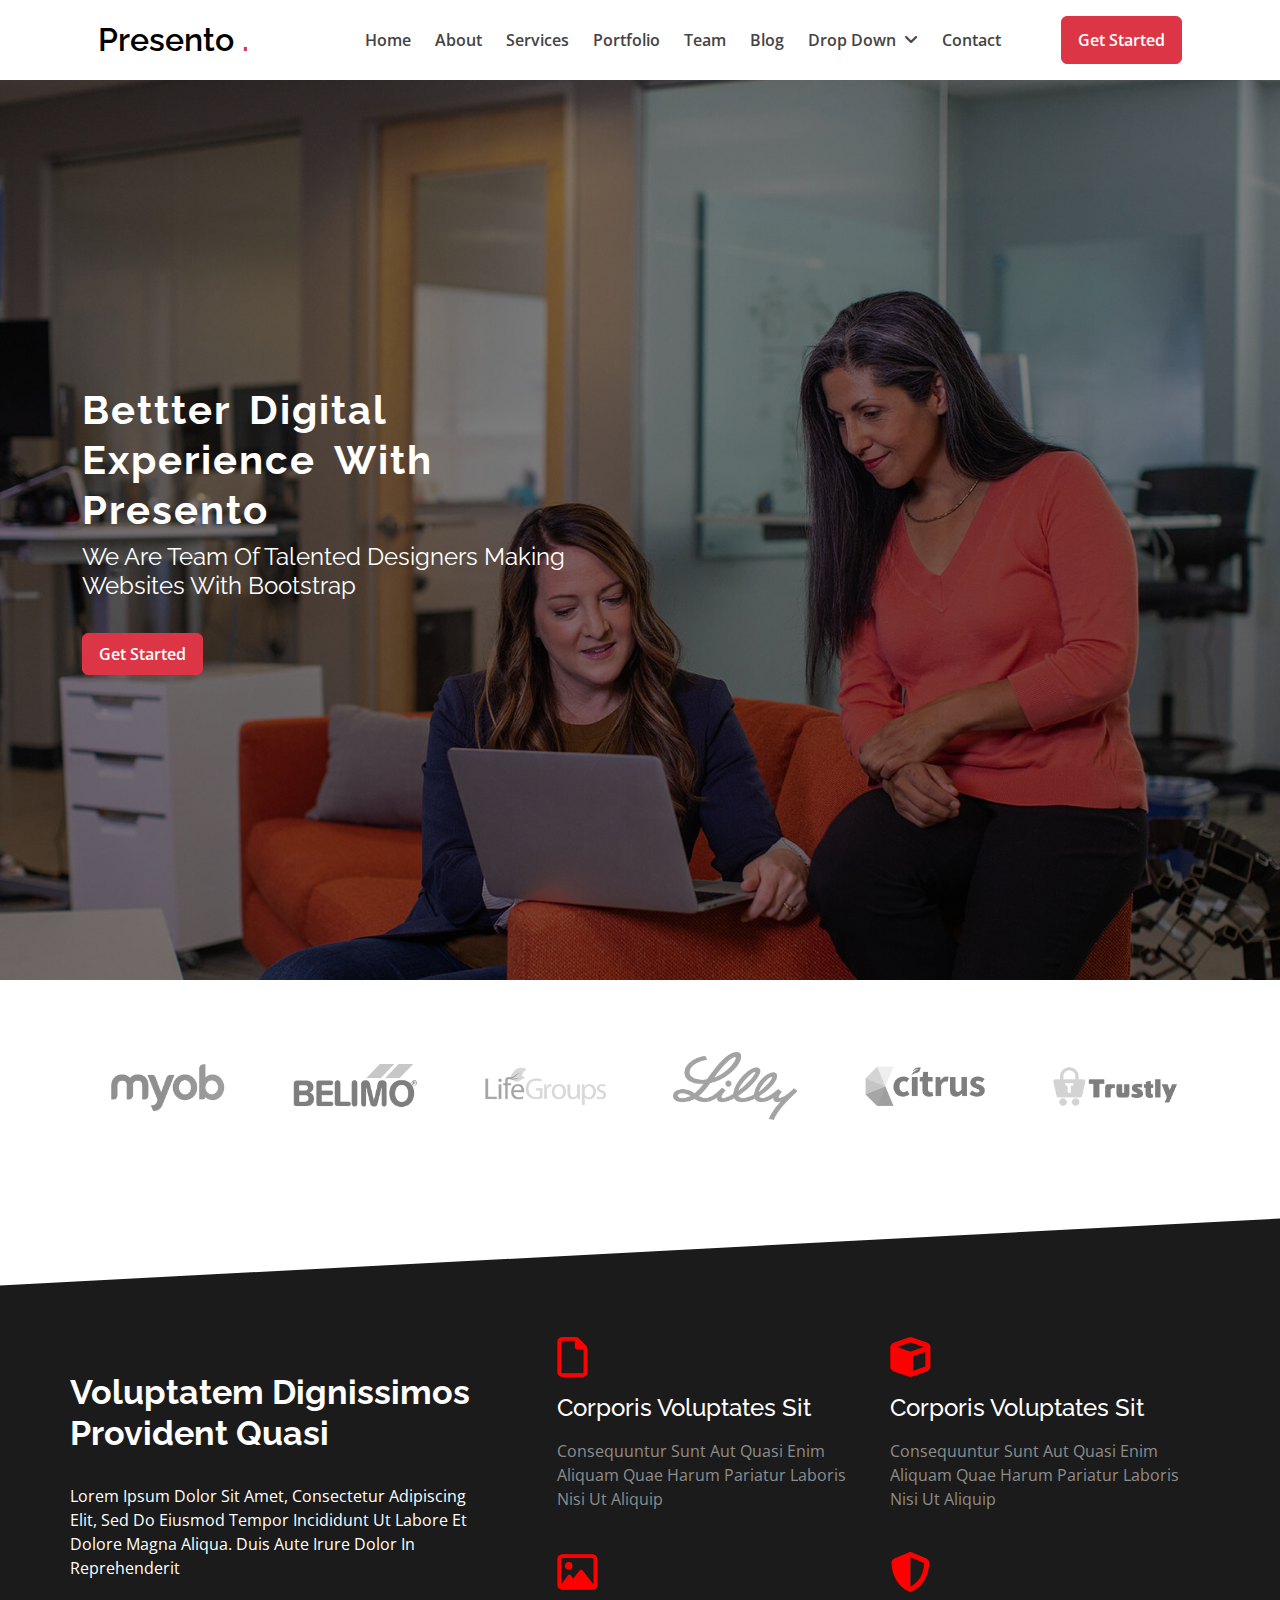
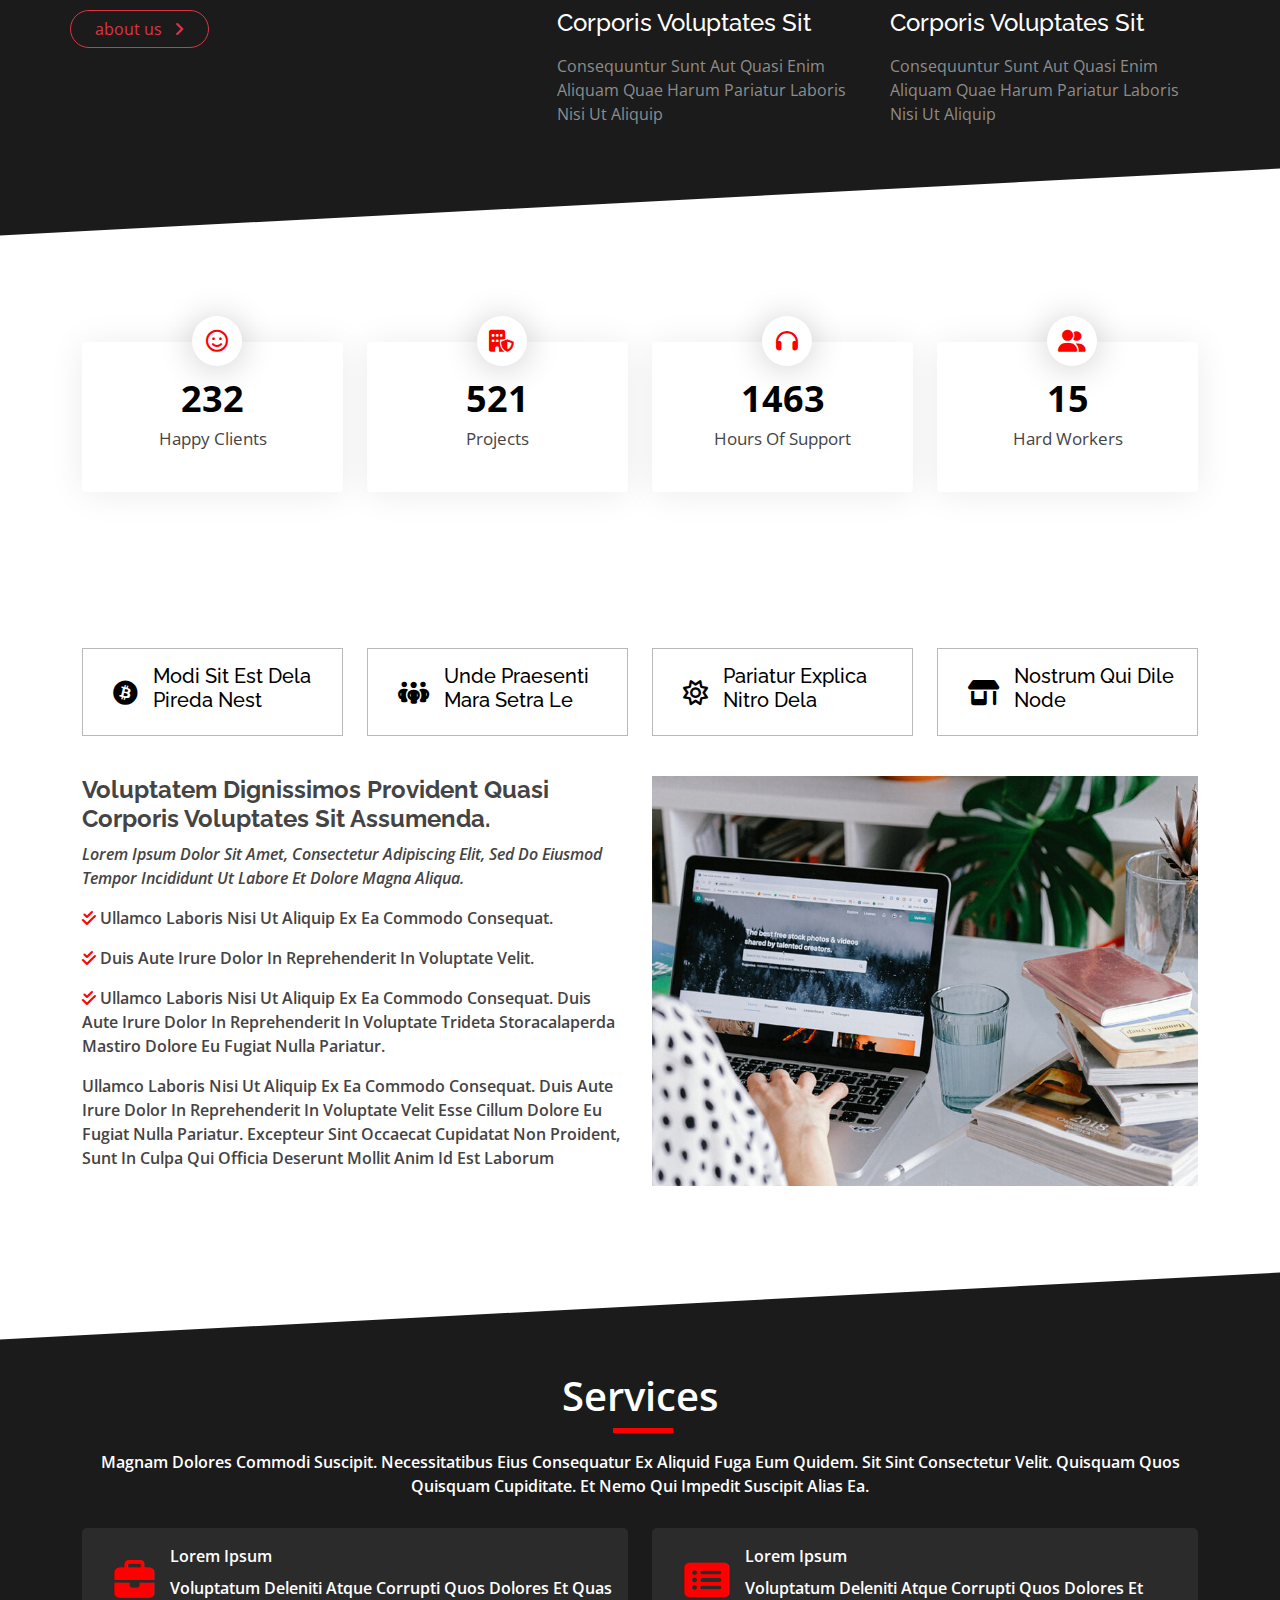
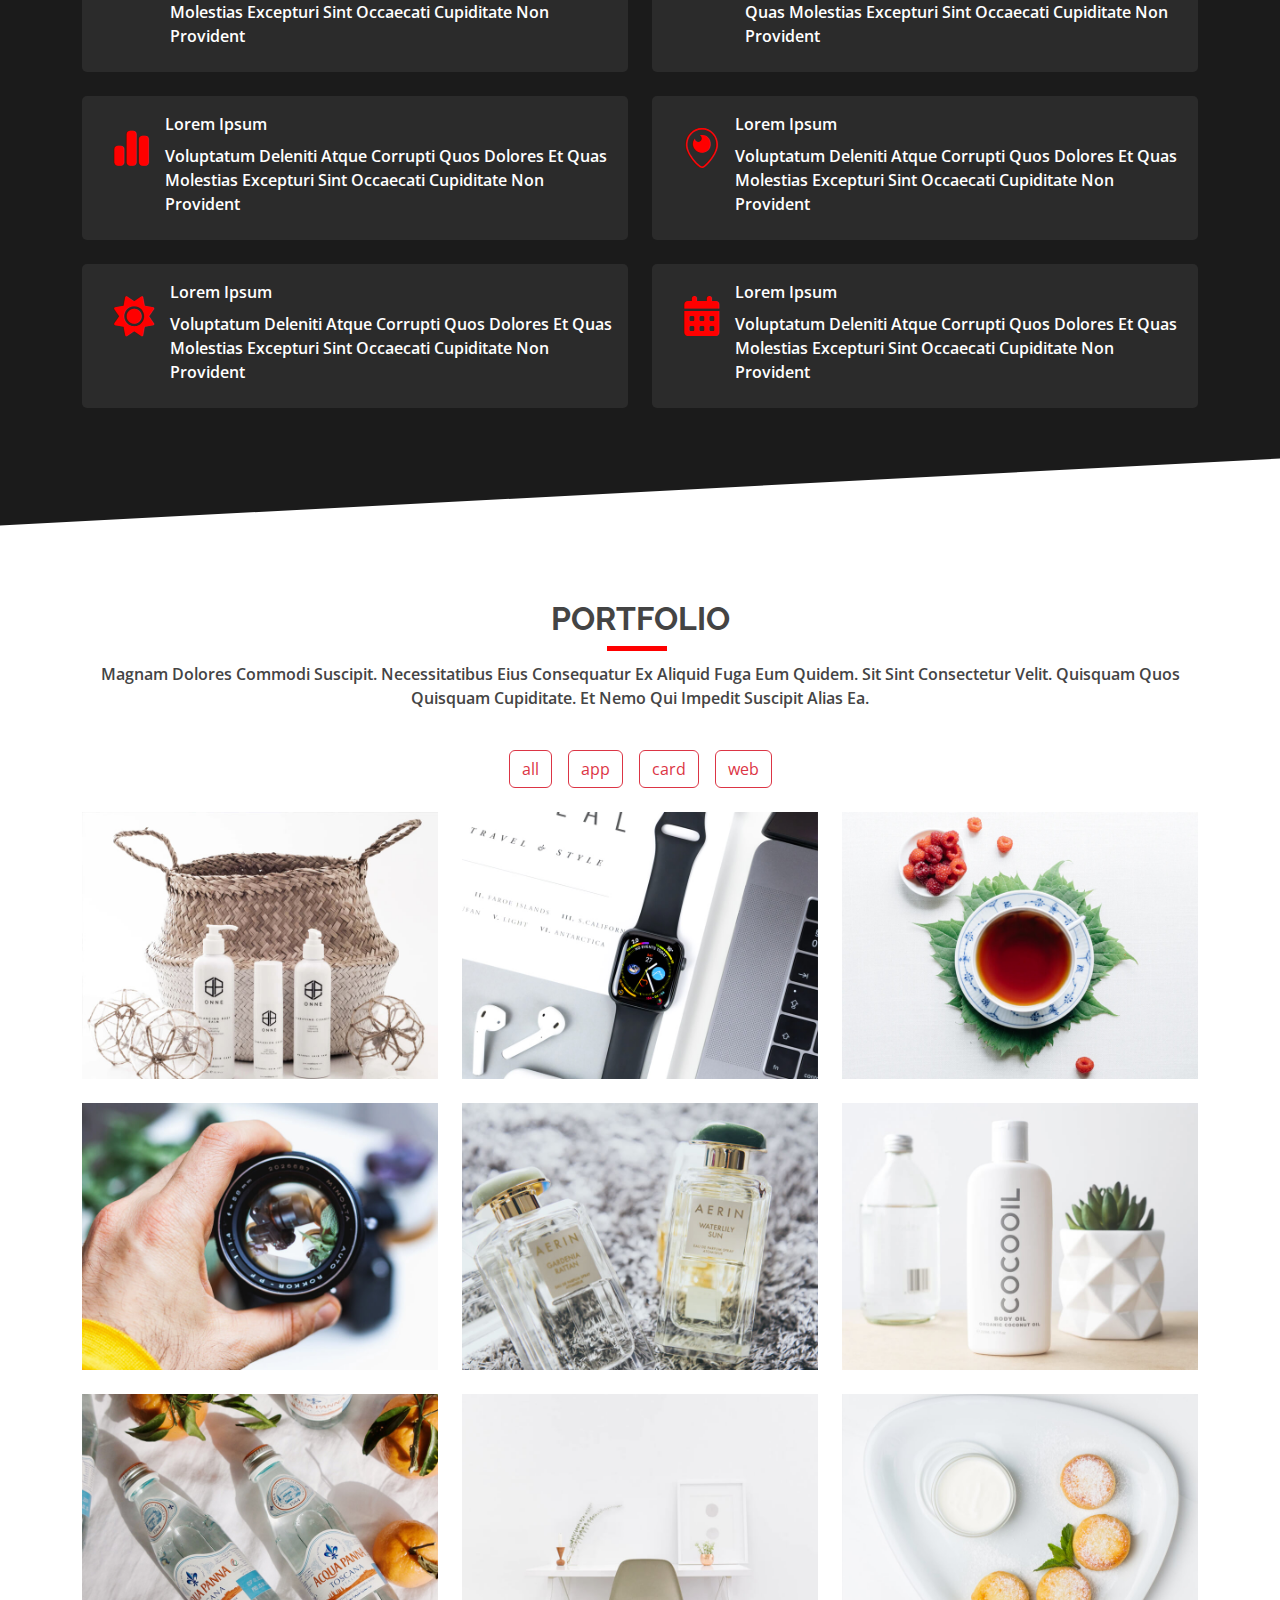
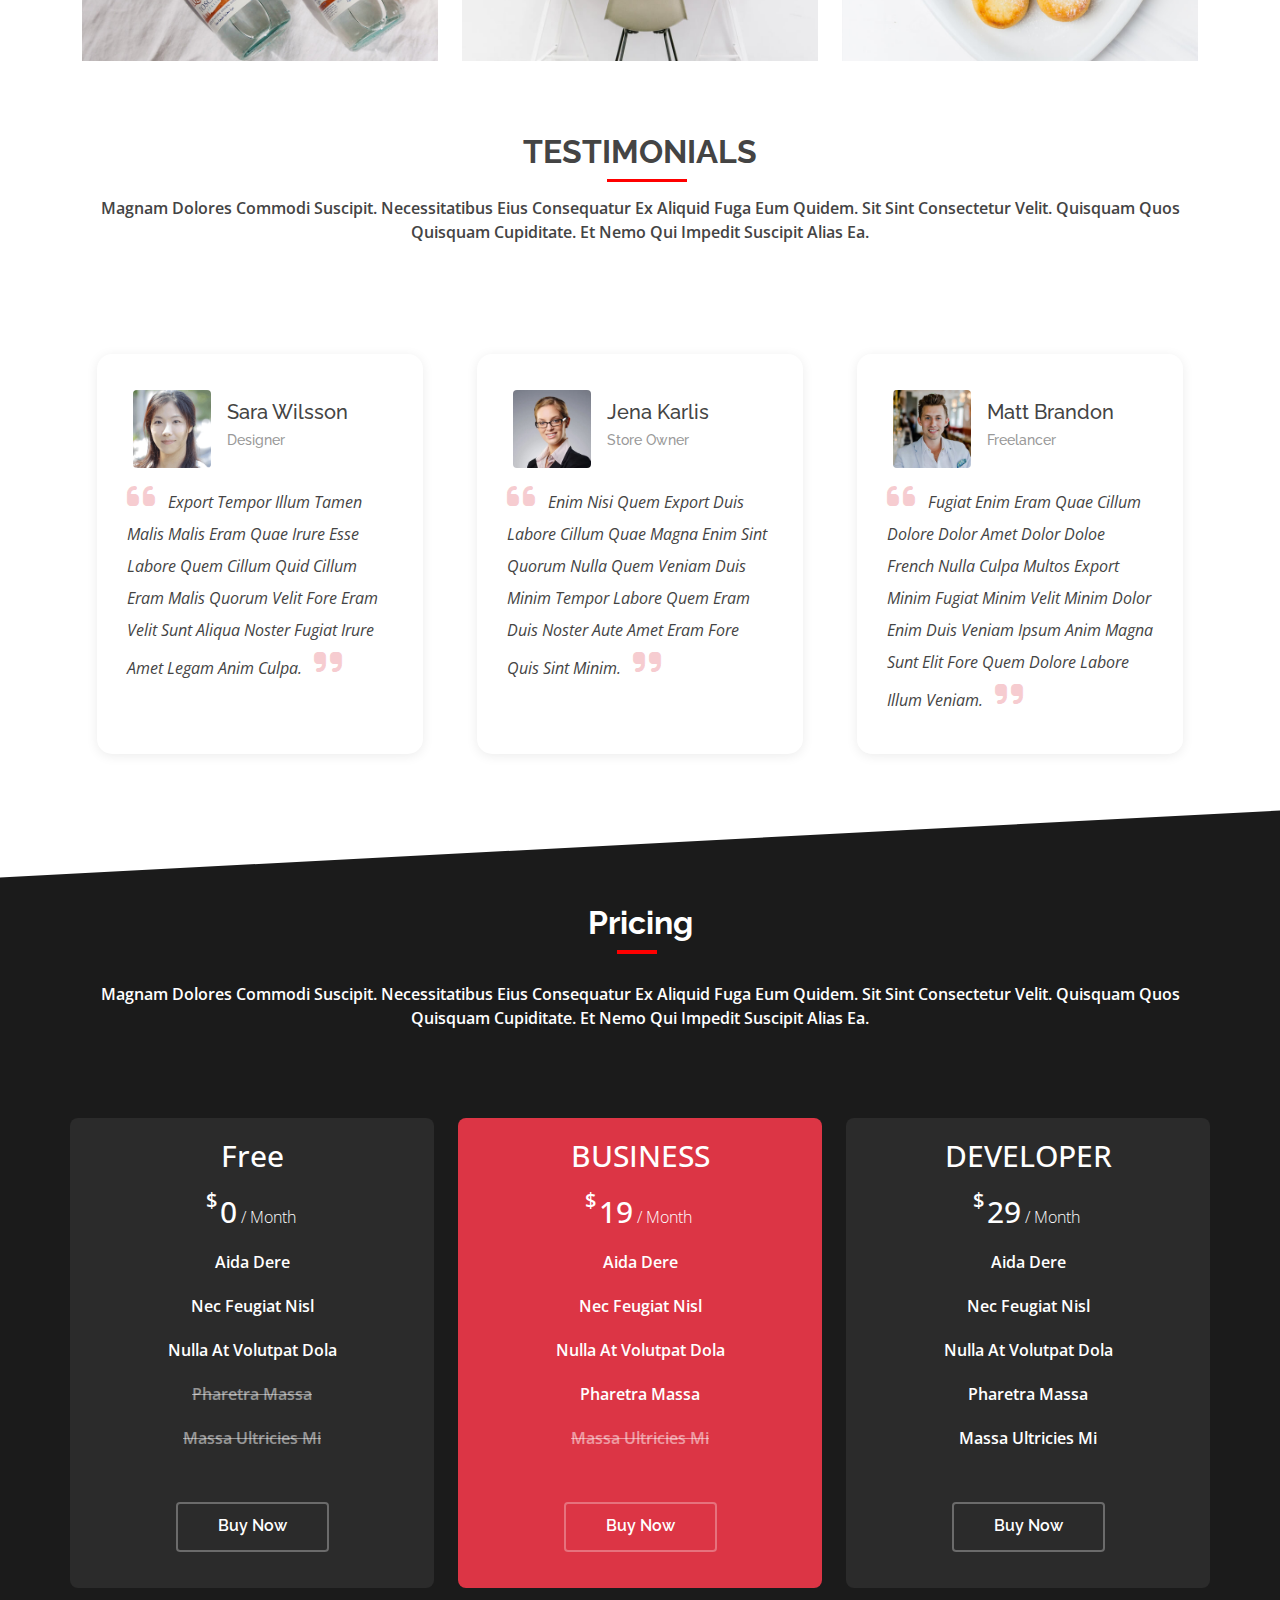
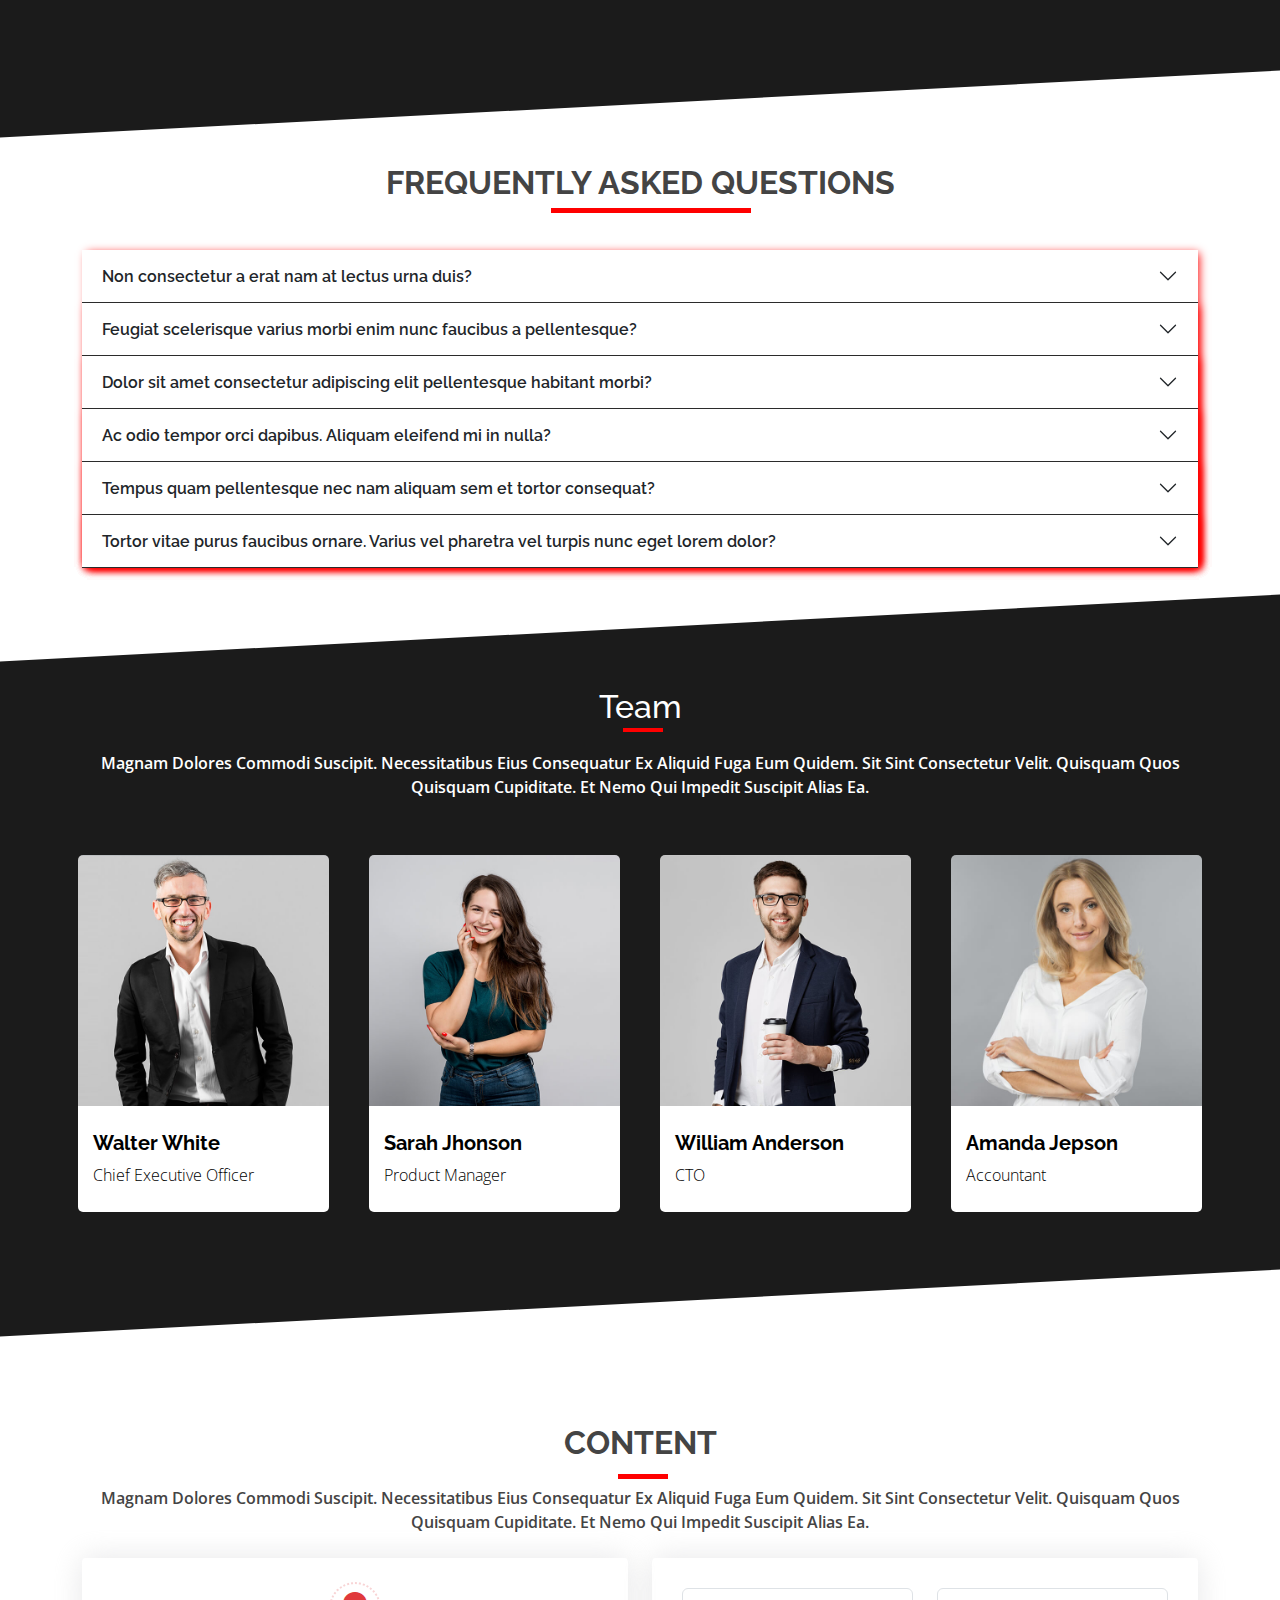
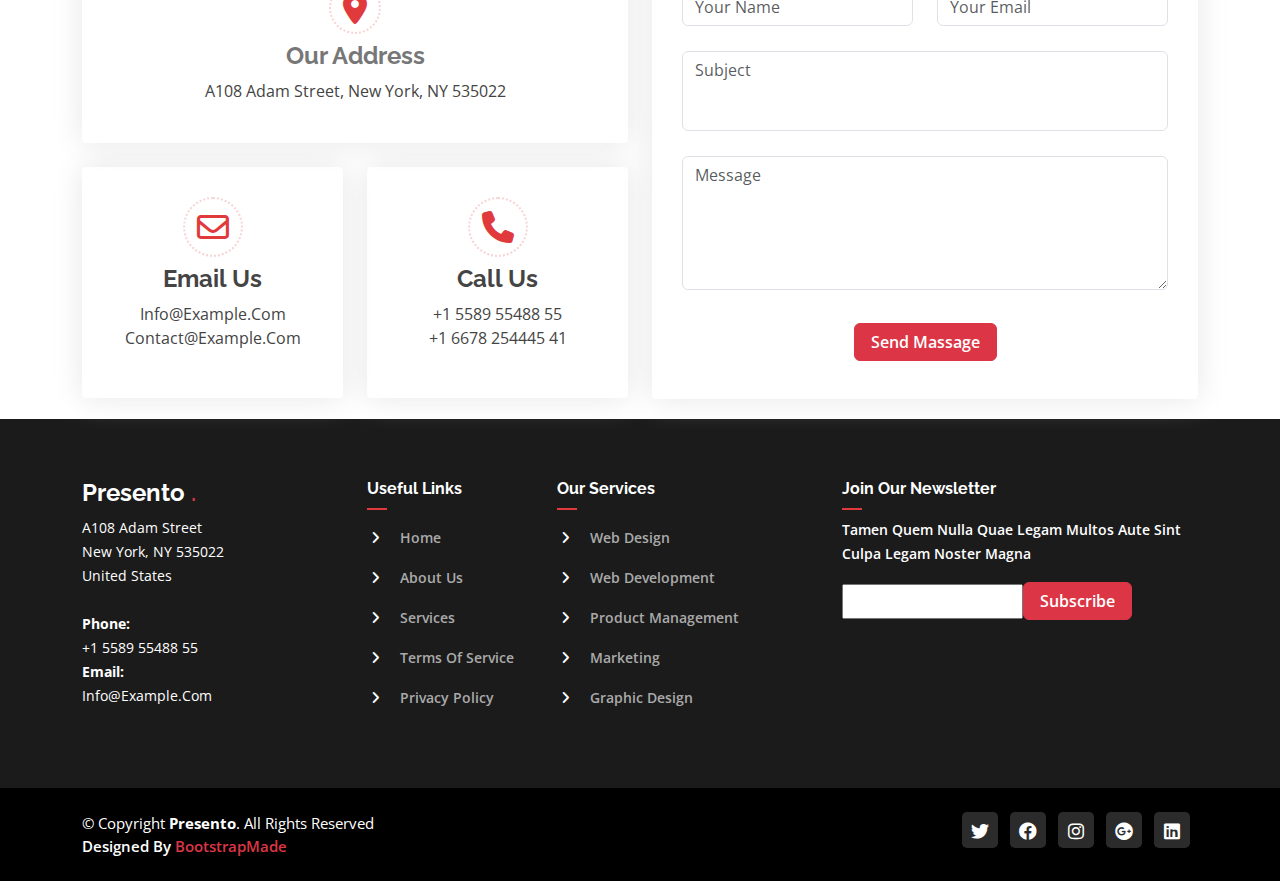
<file: index.html>
<!DOCTYPE html>
<html lang="en">

<head>
    <meta charset="UTF-8">
    <meta name="viewport" content="width=device-width, initial-scale=1.0">
    <title>Presento </title>
    <link rel="stylesheet" href="./css/all.min.css">
    <link rel="stylesheet" href="./bootstrap/bootstrap.min.css">
    <link rel="stylesheet" href="./css/website 3.css">
    <link rel="stylesheet" href="./css/responsive 3.css">

    <!-- google fonts "opan sans" -->

    <link rel="preconnect" href="https://fonts.googleapis.com">
    <link rel="preconnect" href="https://fonts.gstatic.com" crossorigin>
    <link
        href="https://fonts.googleapis.com/css2?family=Open+Sans:ital,wght@0,300;0,400;0,500;0,600;0,700;0,800;1,300;1,400;1,500;1,600;1,700;1,800&display=swap"
        rel="stylesheet">

    <!-- google fonts "raleway" -->

    <link
        href="https://fonts.googleapis.com/css2?family=Raleway:ital,wght@0,500;0,600;0,700;0,800;0,900;1,400;1,500;1,600;1,700;1,800;1,900&display=swap"
        rel="stylesheet">

    <!-- google fonts -->
</head>

<body>
    <div class="header fixed-top py-3 position-sticky top-0">
        <div class="container">
            <div class="head px-3 mx-auto align-items-center d-flex  justify-content-between">
                <div class="logo ">
                    <h2 class="fs-2 fw-bold my-0">
                        <a href="#">presento <span class="text-danger">.</span></a>
                    </h2>
                </div>
                <!-- list start -->
                <div class="ddd d-flex">
                    <ul class="list01 d-flex m-0 align-items-center">
                        <li><a href="#">home</a></li>
                        <li><a href="#">about</a></li>
                        <li><a href="#">services</a></li>
                        <li><a href="#">Portfolio</a></li>
                        <li><a href="#">Team</a></li>
                        <li><a href="#">blog</a></li>
                        <li><a href="#">drop <span> down</span> <i class="fa-solid fa-angle-down ms-1"></i></a>
                            <ul class="ps-0">
                                <li><a href="#">drop down 1</a></li>
                                <li><a href="#"> deep drop down <span> <i
                                                class="fa-solid fa-angle-right mx-3"></i></span></a>
                                    <ul class="ps-0">
                                        <li><a href="#"> deep drop down 1</a></li>
                                        <li><a href="#"> deep drop down 2</a></li>
                                        <li><a href="#"> deep drop down 3</a></li>
                                        <li><a href="#"> deep drop down 4</a></li>
                                        <li><a href="#"> deep drop down 5</a></li>
                                    </ul>
                                </li>
                                <li><a href="#">drop down 2</a></li>
                                <li><a href="#">drop down 3</a></li>
                                <li><a href="#">drop down 4</a></li>
                            </ul>
                        </li>
                        <li><a href="#">contact</a></li>
                    </ul>
                    <button type="button" class="ms-5 btn btn-danger button01 fw-semibold text-capitalize px-3">get
                        started</button>
                </div>
            </div>
        </div>
    </div>
    </div>
    <!-- end of header -->
    <!-- start first section -->

    <section id="first" class="first py-5 w-100 d-flex align-items-center">
        <div class="container ">
            <div class="row d-flex dh">
                <div class="col-xl-6 text-white">
                    <h1 class="fw-bold lh-sm wspace">Bettter digital experience with Presento</h1>
                    <h3 class="fw-normal fs-4">We are team of talented designers making websites with Bootstrap</h3>
                    <button type="button" class="mt-4 px-3 py-2 btn btn-danger button02 fw-semibold text-capitalize">get
                        started</button>
                </div>
                <!-- <div class="col-xl-6 text-white"></div> -->
            </div>
        </div>
    </section>


    <!-- second section  -->

    <div class="container my-5">
        <div class="row align-items-center">
            <!-- first start  -->
            <div class="col-lg-2 col-md-3 col-sm-6 ">
                <div class="ig my-4 ">
                    <img src="./image/002.png" alt="" class="w-75">
                </div>
            </div>
            <!-- second start  -->
            <div class="col-lg-2 col-md-3 col-sm-6 ">
                <div class="ig my-4 ">
                    <img src="./image/003.png" alt="" class="w-75">
                </div>
            </div>
            <!-- third start-->
            <div class="col-lg-2 col-md-3 col-sm-6 hd576">
                <div class="ig my-4 ">
                    <img src="./image/004.png" alt="" class="w-75">
                </div>
            </div>
            <!-- fourth start  -->
            <div class="col-lg-2 col-md-3 col-sm-6 hd576 ">
                <div class="ig my-4 ">
                    <img src="./image/005.png" alt="" class="w-75">
                </div>
            </div>
            <!--fifth start-->
            <div class="col-lg-2  hd992">
                <div class="ig my-4 ">
                    <img src="./image/006.png" alt="" class="w-75">
                </div>
            </div>
            <!-- sixth start  -->
            <div class="col-lg-2  hd992">
                <div class="ig my-4 ">
                    <img src="./image/007.png" alt="" class="w-75">
                </div>
            </div>
            <!-- sixth end  -->
        </div>
    </div>

    <!-- third  section start -->
    <section id="third" class="third p-120 text-white">
        <div class="container">
            <div class="row no-gutter ">
                <div class="col-xl-5 p-30 d-flex align-items-stretch">
                    <div class="p-30 ">
                        <h2 class="fw-bold ">Voluptatem dignissimos provident quasi</h2>
                        <p class="fw-normal">
                            Lorem ipsum dolor sit amet, consectetur adipiscing elit, sed do eiusmod tempor incididunt ut
                            labore et dolore magna aliqua. Duis aute irure dolor in reprehenderit
                        </p>
                        <button type="button" class=" px-4 btn btn-outline-danger rounded-pill"
                            style="transition: 1.5s;"> about us <i class="fa-solid fa-angle-right ms-2"></i></button>
                    </div>
                </div>
                <div class="col-xl-7 d-flex align-items-stretch flex-column justify-content-center">
                    <div class="row">
                        <div class="col-md-6 p-50 " style="margin-top: 25px;">
                            <div class="tc">
                                <i class="fa-regular fa-file fs-1" style="color: #ff0000;"></i>
                                <h4 class="my-3">Corporis voluptates sit</h4>
                                <p class="fw-normal" style="  color: rgb(141, 141, 141);">Consequuntur sunt aut quasi
                                    enim
                                    aliquam quae harum pariatur laboris nisi ut aliquip</p>
                            </div>
                        </div>
                        <!-- first end -->

                        <div class="col-md-6 p-50 " style="margin-top: 25px;">
                            <div class="tc">
                                <i class="fa-solid fa-cube fs-1" style="color: #ff0000;"></i>
                                <h4 class="my-3">Corporis voluptates sit</h4>
                                <p class="fw-normal" style="  color: rgb(141, 141, 141);">Consequuntur sunt aut quasi
                                    enim
                                    aliquam quae harum pariatur laboris nisi ut aliquip</p>
                            </div>
                        </div>
                        <!-- second end -->

                        <div class="col-md-6 p-50 " style="margin-top: 25px;">
                            <div class="tc">
                                <i class="fa-regular fa-image fs-1" style="color: #ff0000;"></i>
                                <h4 class="my-3">Corporis voluptates sit</h4>
                                <p class="fw-normal" style="  color: rgb(141, 141, 141);">Consequuntur sunt aut quasi
                                    enim
                                    aliquam quae harum pariatur laboris nisi ut aliquip</p>
                            </div>
                        </div>
                        <!-- third end -->

                        <div class="col-md-6 p-50 " style="margin-top: 25px;">
                            <div class="tc">
                                <i class="fa-solid fa-shield-halved fs-1" style="color: #ff0000;"></i>
                                <h4 class="my-3">Corporis voluptates sit</h4>
                                <p class="fw-normal" style="  color: rgb(141, 141, 141);">Consequuntur sunt aut quasi
                                    enim
                                    aliquam quae harum pariatur laboris nisi ut aliquip</p>
                            </div>
                        </div>
                        <!-- fourth end -->
                    </div>
                </div>
            </div>
        </div>
    </section>

    <!-- third end -->
    <!-- fourth end -->
    <div id="fourth" class="fourth p-80">
        <div class=" container ">
            <div class="row  align-items-center">
                <div class="col-lg-3 col-md-6  ">
                    <div class="write-box ">
                        <div class="round">
                            <i class="fa-regular fa-face-smile " style="color: #ff0000;"></i>
                        </div>
                        <span>232</span>
                        <p>Happy Clients</p>
                    </div>
                </div>
                <!-- first end -->
                <div class="col-lg-3 col-md-6  ">
                    <div class="write-box ">
                        <div class="round">
                            <i class="fa-solid fa-building-shield" style="color: #ff0000;"></i>
                        </div>
                        <span>521</span>
                        <p>Projects</p>
                    </div>
                </div>
                <!-- second end -->
                <div class="col-lg-3 col-md-6  ">
                    <div class="write-box ">
                        <div class="round">
                            <i class="fa-solid fa-headphones" style="color: #ff0000;"></i>
                        </div>
                        <span>1463</span>
                        <p>Hours Of Support</p>
                    </div>
                </div>
                <!-- third end -->
                <div class="col-lg-3 col-md-6  ">
                    <div class="write-box ">
                        <div class="round">
                            <i class="fa-solid fa-user-group" style="color: #ff0000;"></i>
                        </div>
                        <span>15</span>
                        <p>Hard Workers</p>
                    </div>
                </div>
                <!-- fourth end -->
            </div>
        </div>
    </div>

    <!-- end fourth section -->
    <!-- start fifth section -->
    <div id="fifth" class="fifth">
        <div class="container">
            <div class="row">
                <div class="col-sm-3 main my-3">
                    <div class=" box ">
                        <i class="fa-brands fa-bitcoin icon"></i>
                        <h5>Modi sit est dela pireda nest</h5>
                    </div>
                </div>
                <div class="col-sm-3 main my-3">
                    <div class=" box ">
                        <i class="fa-solid fa-people-group icon"></i>
                        <h5> Unde praesenti mara setra le</h5>
                    </div>
                </div>
                <div class="col-sm-3 main my-3">
                    <div class=" box ">
                        <i class="fa-regular fa-sun icon"></i>
                        <h5> Pariatur explica nitro dela </h5>
                    </div>
                </div>
                <div class=" col-sm-3 main my-3">
                    <div class=" box ">
                        <i class="fa-solid fa-shop icon"></i>
                        <h5> Nostrum qui dile node </h5>
                    </div>
                </div>
            </div>
            <div class="data mt-4">
                <div class="row">
                    <div class="col-lg-6">
                        <h4 class="fw-bold">Voluptatem dignissimos provident quasi corporis voluptates sit assumenda.
                        </h4>
                        <p class="fst-italic">Lorem ipsum dolor sit amet, consectetur adipiscing elit, sed do eiusmod
                            tempor incididunt ut labore et dolore magna aliqua.</p>
                        <ul class="ps-0">
                            <li class="mb-3"> <i class="fa-solid fa-check-double" style="color: #ff0000;"></i> Ullamco
                                laboris nisi ut aliquip ex ea commodo consequat.</li>
                            <li class="mb-3"> <i class="fa-solid fa-check-double" style="color: #ff0000;"></i> Duis aute
                                irure dolor in reprehenderit in voluptate velit.</li>
                            <li class="mb-3"> <i class="fa-solid fa-check-double" style="color: #ff0000;"></i> Ullamco
                                laboris nisi ut aliquip ex ea commodo consequat. Duis aute irure dolor in reprehenderit
                                in voluptate trideta storacalaperda mastiro dolore eu fugiat nulla pariatur.</li>
                        </ul>
                        <p>
                            Ullamco laboris nisi ut aliquip ex ea commodo consequat. Duis aute irure dolor in
                            reprehenderit in voluptate
                            velit esse cillum dolore eu fugiat nulla pariatur. Excepteur sint occaecat cupidatat non
                            proident, sunt in
                            culpa qui officia deserunt mollit anim id est laborum
                        </p>
                    </div>
                    <div class="col-lg-6">
                        <img src="./image/008.jpg" alt="" class="w-100">
                    </div>
                </div>
            </div>
        </div>
    </div>
    <!-- end of fifth sectoion -->
    <!-- start six section -->
    <section id="third" class="third p-120 text-white">
        <div class="container">
            <div class="title-6">
                <span class=" fs-1 text-center mb-2 span pb-3 mb-2"> services</span>
                <p class="mt-4"> Magnam dolores commodi suscipit. Necessitatibus eius consequatur ex aliquid fuga eum
                    quidem. Sit sint consectetur velit. Quisquam quos quisquam cupiditate. Et nemo qui impedit suscipit
                    alias ea. </p>
            </div>
            <!-- first start  -->
            <div class="row">
                <div class="col-md-6">
                    <div class="bx p-3 mb-4 d-flex ">
                        <i class="fa-solid fa-briefcase m-3" style=" font-size: 40px; color: #ff0000;"></i>
                        <div class="tex">
                            <span class=" pb-3"><a href="#"> lorem ipsum </a></span>
                            <p class="my-2">Voluptatum deleniti atque corrupti quos dolores et quas molestias excepturi
                                sint occaecati cupiditate non provident</p>
                        </div>
                    </div>
                </div>
                <!-- first end -->
                <div class="col-md-6">
                    <div class="bx p-3 mb-4 d-flex ">
                        <i class="fa-solid fa-rectangle-list  m-3" style=" font-size: 40px; color: #ff0000;"></i>
                        <div class="tex">
                            <span class=" pb-3"><a href="#"> lorem ipsum </a></span>
                            <p class="my-2">Voluptatum deleniti atque corrupti quos dolores et quas molestias excepturi
                                sint occaecati cupiditate non provident</p>
                        </div>
                    </div>
                </div>
                <!-- second end -->
                <div class="col-md-6">
                    <div class="bx p-3 mb-4 d-flex ">
                        <i class="fa-solid fa-chart-simple m-3" style=" font-size: 40px; color: #ff0000;"></i>
                        <div class="tex">
                            <span class=" pb-3"><a href="#"> lorem ipsum </a></span>
                            <p class="my-2">Voluptatum deleniti atque corrupti quos dolores et quas molestias excepturi
                                sint occaecati cupiditate non provident</p>
                        </div>
                    </div>
                </div>
                <!-- third end -->
                <div class="col-md-6">
                    <div class="bx p-3 mb-4 d-flex ">
                        <i class="fa-brands fa-periscope m-3" style=" font-size: 40px; color: #ff0000;"></i>
                        <div class="tex">
                            <span class=" pb-3"><a href="#"> lorem ipsum </a></span>
                            <p class="my-2">Voluptatum deleniti atque corrupti quos dolores et quas molestias excepturi
                                sint occaecati cupiditate non provident</p>
                        </div>
                    </div>
                </div>
                <!-- fourth end -->
                <div class="col-md-6">
                    <div class="bx p-3 mb-4 d-flex ">
                        <i class="fa-solid fa-sun m-3" style=" font-size: 40px; color: #ff0000;"></i>
                        <div class="tex">
                            <span class=" pb-3"><a href="#"> lorem ipsum </a></span>
                            <p class="my-2">Voluptatum deleniti atque corrupti quos dolores et quas molestias excepturi
                                sint occaecati cupiditate non provident</p>
                        </div>
                    </div>
                </div>
                <!-- fifth  end -->
                <div class="col-md-6">
                    <div class="bx p-3 mb-4 d-flex ">
                        <i class="fa-solid fa-calendar-days m-3" style=" font-size: 40px; color: #ff0000;"></i>
                        <div class="tex">
                            <span class=" pb-3"><a href="#"> lorem ipsum </a></span>
                            <p class="my-2">Voluptatum deleniti atque corrupti quos dolores et quas molestias excepturi
                                sint occaecati cupiditate non provident</p>
                        </div>
                    </div>
                </div>
                <!-- sixth end -->
            </div>
        </div>
    </section>
    <!-- section section start -->
    <section id="seven " class="seven py-5">
        <div class=" container title-7 text-center">
            <h2 class=" fw-bold text-uppercase  dh"> Portfolio </h2>
            <p class="py-3">Magnam dolores commodi suscipit. Necessitatibus eius consequatur ex aliquid fuga eum quidem.
                Sit sint consectetur velit. Quisquam quos quisquam cupiditate. Et nemo qui impedit suscipit alias ea.
            </p>
            <div class="d-flex justify-content-center my-4" role="group" aria-label="Basic outlined example">
                <button type=" button " class=" mx-2 btn btn-outline-danger">all</button>
                <button type=" button " class=" mx-2 btn btn-outline-danger">app</button>
                <button type=" button " class=" mx-2 btn btn-outline-danger">card</button>
                <button type=" button " class=" mx-2 btn btn-outline-danger">web</button>
            </div>
            <div class="row">
                <!-- first start -->
                <div class="col-lg-4 col-md-6 mb-4 ">
                    <div class="image7 overflow-hidden">
                        <img src="./image/009.jpg" class="img-fluid " alt="" style="position: relative;">
                        <div class="info7 p-4">
                            <div class="d-flex flex-column h-100 w-100 justify-content-end text-start  text-white">
                                <h4>app <span class=" fs-5 mt-2">1</span></h4>
                                <p>app</p>
                                <div class="deta7 ">
                                    <a href="#"><i class="fa-solid fa-plus fs-4 ms-2"></i></a>
                                    <a href="#"><i class="fa-solid fa-link fs-4 ms-2"></i></a>
                                </div>
                            </div>
                        </div>
                    </div>
                </div>
                <!-- second start -->
                <div class="col-lg-4 col-md-6 mb-4 ">
                    <div class="image7 overflow-hidden">
                        <img src="./image/0010.jpg" class="img-fluid " alt="" style="position: relative;">
                        <div class="info7 p-4">
                            <div class="d-flex flex-column h-100 w-100 justify-content-end text-start  text-white">
                                <h4> web <span class=" fs-5 mt-2">3</span></h4>
                                <p> web </p>
                                <div class="deta7 ">
                                    <a href="#"><i class="fa-solid fa-plus fs-4 ms-2"></i></a>
                                    <a href="#"><i class="fa-solid fa-link fs-4 ms-2"></i></a>
                                </div>
                            </div>
                        </div>
                    </div>
                </div>
                <!-- third start -->
                <div class="col-lg-4 col-md-6 mb-4 ">
                    <div class="image7 overflow-hidden">
                        <img src="./image/0011.jpg" class="img-fluid " alt="" style="position: relative;">
                        <div class="info7 p-4">
                            <div class="d-flex flex-column h-100 w-100 justify-content-end text-start  text-white">
                                <h4>app <span class=" fs-5 mt-2">2</span></h4>
                                <p>app</p>
                                <div class="deta7 ">
                                    <a href="#"><i class="fa-solid fa-plus fs-4 ms-2"></i></a>
                                    <a href="#"><i class="fa-solid fa-link fs-4 ms-2"></i></a>
                                </div>
                            </div>
                        </div>
                    </div>
                </div>
                <!-- fourth start -->
                <div class="col-lg-4 col-md-6 mb-4 ">
                    <div class="image7 overflow-hidden">
                        <img src="./image/0012.jpg" class="img-fluid " alt="" style="position: relative;">
                        <div class="info7 p-4">
                            <div class="d-flex flex-column h-100 w-100 justify-content-end text-start  text-white">
                                <h4> card <span class=" fs-5 mt-2">2</span></h4>
                                <p> card </p>
                                <div class="deta7 ">
                                    <a href="#"><i class="fa-solid fa-plus fs-4 ms-2"></i></a>
                                    <a href="#"><i class="fa-solid fa-link fs-4 ms-2"></i></a>
                                </div>
                            </div>
                        </div>
                    </div>
                </div>
                <!-- fifth start -->
                <div class="col-lg-4 col-md-6 mb-4 ">
                    <div class="image7 overflow-hidden">
                        <img src="./image/0013.jpg" class="img-fluid " alt="" style="position: relative;">
                        <div class="info7 p-4">
                            <div class="d-flex flex-column h-100 w-100 justify-content-end text-start  text-white">
                                <h4> web <span class=" fs-5 mt-2">2</span></h4>
                                <p> web </p>
                                <div class="deta7 ">
                                    <a href="#"><i class="fa-solid fa-plus fs-4 ms-2"></i></a>
                                    <a href="#"><i class="fa-solid fa-link fs-4 ms-2"></i></a>
                                </div>
                            </div>
                        </div>
                    </div>
                </div>
                <!-- sixth start -->
                <div class="col-lg-4 col-md-6 mb-4 ">
                    <div class="image7 overflow-hidden">
                        <img src="./image/0014.jpg" class="img-fluid " alt="" style="position: relative;">
                        <div class="info7 p-4">
                            <div class="d-flex flex-column h-100 w-100 justify-content-end text-start  text-white">
                                <h4>app <span class=" fs-5 mt-2">3</span></h4>
                                <p>app</p>
                                <div class="deta7 ">
                                    <a href="#"><i class="fa-solid fa-plus fs-4 ms-2"></i></a>
                                    <a href="#"><i class="fa-solid fa-link fs-4 ms-2"></i></a>
                                </div>
                            </div>
                        </div>
                    </div>
                </div>
                <!-- seventh  start -->
                <div class="col-lg-4 col-md-6 mb-4 ">
                    <div class="image7 overflow-hidden">
                        <img src="./image/0015.jpg" class="img-fluid " alt="" style="position: relative;">
                        <div class="info7 p-4">
                            <div class="d-flex flex-column h-100 w-100 justify-content-end text-start  text-white">
                                <h4> card <span class=" fs-5 mt-2">1</span></h4>
                                <p> card </p>
                                <div class="deta7 ">
                                    <a href="#"><i class="fa-solid fa-plus fs-4 ms-2"></i></a>
                                    <a href="#"><i class="fa-solid fa-link fs-4 ms-2"></i></a>
                                </div>
                            </div>
                        </div>
                    </div>
                </div>
                <!-- eight start -->
                <div class="col-lg-4 col-md-6 mb-4 ">
                    <div class="image7 overflow-hidden">
                        <img src="./image/0016.jpg" class="img-fluid " alt="" style="position: relative;">
                        <div class="info7 p-4">
                            <div class="d-flex flex-column h-100 w-100 justify-content-end text-start  text-white">
                                <h4> card <span class=" fs-5 mt-2">3</span></h4>
                                <p> card </p>
                                <div class="deta7 ">
                                    <a href="#"><i class="fa-solid fa-plus fs-4 ms-2"></i></a>
                                    <a href="#"><i class="fa-solid fa-link fs-4 ms-2"></i></a>
                                </div>
                            </div>
                        </div>
                    </div>
                </div>
                <!--ninth  start -->
                <div class="col-lg-4 col-md-6 mb-4 ">
                    <div class="image7 overflow-hidden">
                        <img src="./image/0017.jpg" class="img-fluid " alt="" style="position: relative;">
                        <div class="info7 p-4">
                            <div class="d-flex flex-column h-100 w-100 justify-content-end text-start text-white">
                                <h4> web <span class=" fs-5 mt-2">3</span></h4>
                                <p> web </p>
                                <div class="deta7 ">
                                    <a href="#"><i class="fa-solid fa-plus fs-4 ms-2"></i></a>
                                    <a href="#"><i class="fa-solid fa-link fs-4 ms-2"></i></a>
                                </div>
                            </div>
                        </div>
                    </div>
                </div>
                <!-- nineth  start -->
            </div>
    </section>


    <!-- eight section start -->


    <section id="eight" class="eight">
        <div class="container">
            <div class=" title-8 text-center pb-5">
                <h2 class=" fw-bold text-uppercase b48"> Testimonials </h2>
                <p class="py-3">Magnam dolores commodi suscipit. Necessitatibus eius consequatur ex aliquid fuga eum
                    quidem. Sit sint consectetur velit. Quisquam quos quisquam cupiditate. Et nemo qui impedit suscipit
                    alias ea.</p>
            </div>
            <div class="row">
                <!-- first start -->
                <div class="col-xl-4">
                    <div class="card8">
                        <img src="./image/0018.jpg" alt="" class="img-fluid">
                        <h5 class="mt-3">Sara Wilsson</h5>
                        <h6> designer </h6>
                        <p class="pt-4 mt-2 fs-6 fst-italic lh-lg fw-normal">
                            <i class="fa-solid fa-quote-left fa-2x me-2 text-danger text-opacity-25 "></i>
                            Export tempor illum tamen malis malis eram quae irure esse labore quem cillum quid cillum
                            eram malis quorum velit fore eram velit sunt aliqua noster fugiat irure amet legam anim
                            culpa.
                            <i class="fa-solid fa-quote-right fa-2x ms-2  text-danger text-opacity-25 "></i>
                        </p>
                    </div>
                </div>
                <!-- second start -->
                <div class="col-xl-4 hd992">
                    <div class="card8">
                        <img src="./image/0019.jpg" alt="" class="img-fluid">
                        <h5 class="mt-3">jena karlis</h5>
                        <h6> store owner </h6>
                        <p class="pt-4 mt-2 fs-6 fst-italic lh-lg fw-normal">
                            <i class="fa-solid fa-quote-left fa-2x me-2 text-danger text-opacity-25 "></i>
                            Enim nisi quem export duis labore cillum quae magna enim sint quorum nulla quem veniam duis
                            minim tempor labore quem eram duis noster aute amet eram fore quis sint minim.
                            <i class="fa-solid fa-quote-right fa-2x ms-2  text-danger text-opacity-25 "></i>
                        </p>
                    </div>
                </div>
                <!-- third start -->
                <div class="col-xl-4 hd992">
                    <div class="card8">
                        <img src="./image/0020.jpg" alt="" class="img-fluid">
                        <h5 class="mt-3"> matt brandon</h5>
                        <h6> freelancer </h6>
                        <p class="pt-4 mt-2 fs-6 fst-italic lh-lg fw-normal">
                            <i class="fa-solid fa-quote-left fa-2x me-2 text-danger text-opacity-25 "></i>
                            Fugiat enim eram quae cillum dolore dolor amet dolor doloe french nulla culpa multos export
                            minim fugiat minim velit minim dolor enim duis veniam ipsum anim magna sunt elit fore quem
                            dolore labore illum veniam.
                            <i class="fa-solid fa-quote-right fa-2x ms-2  text-danger text-opacity-25 "></i>
                        </p>
                    </div>
                </div>
            </div>
            <!-- third end  -->
    </section>


    <!-- eight section end -->

    <!-- ninth section start -->
    <section id="ninth" class="ninth third">
        <div class="container p-120  text-white">
            <div class="title9 text-center ">
                <h2 class="b49 fw-bold pb-3"> pricing </h2>
                <p class="py-3"> Magnam dolores commodi suscipit. Necessitatibus eius consequatur ex aliquid fuga eum
                    quidem. Sit sint consectetur velit. Quisquam quos quisquam cupiditate. Et nemo qui impedit suscipit
                    alias ea. </p>
            </div>
            <div class="row py-5">
                <!-- first start -->
                <div class="col-lg-4 col-md-6 my-2">
                    <div class="box9">
                        <h4> free </h4>
                        <h4><sup>$</sup>0<span> / month</span></h4>
                        <ul class="ps-0">
                            <li>Aida dere</li>
                            <li>Nec feugiat nisl</li>
                            <li>Nulla at volutpat dola</li>
                            <li class="na">Pharetra massa</li>
                            <li class="na">Massa ultricies mi</li>
                        </ul>
                        <div class="p-3">
                            <a href="#" class="btn-buy">Buy Now</a>
                        </div>
                    </div>
                </div>
                <!-- second start -->
                <div class="col-lg-4 col-md-6 my-2">
                    <div class="box9 bg-danger">
                        <h4> BUSINESS </h4>
                        <h4><sup>$</sup>19<span> / month</span></h4>
                        <ul class="ps-0">
                            <li>Aida dere</li>
                            <li>Nec feugiat nisl</li>
                            <li>Nulla at volutpat dola</li>
                            <li>Pharetra massa</li>
                            <li class="na">Massa ultricies mi</li>
                        </ul>
                        <div class="p-3">
                            <a href="#" class="btn-buy">Buy Now</a>
                        </div>
                    </div>
                </div>
                <!-- third start -->
                <div class="col-lg-4 col-md-6 my-2">
                    <div class="box9">
                        <h4> DEVELOPER </h4>
                        <h4><sup>$</sup>29<span> / month</span></h4>
                        <ul class="ps-0">
                            <li>Aida dere</li>
                            <li>Nec feugiat nisl</li>
                            <li>Nulla at volutpat dola</li>
                            <li>Pharetra massa</li>
                            <li>Massa ultricies mi</li>
                        </ul>
                        <div class="p-3">
                            <a href="#" class="btn-buy">Buy Now</a>
                        </div>
                    </div>
                </div>
            </div>
        </div>
    </section>

    <!-- end of ninth section  -->
    <!-- tenth section start -->
    <section id="tenth " class="tenth">
        <div class="container">
            <div class="title10 text-center">
                <h2 class="fw-bold  text-uppercase mb-5"> Frequently Asked Questions </h2>
            </div>
            <div class="accordion" id="accordionExample">
                <div class="accordion accordion-flush" id="accordionFlushExample">
                    <!-- first start -->
                    <div class="accordion-item">
                        <h2 class="accordion-header" id="flush-headingOne">
                            <button class="accordion-button collapsed" type="button" data-bs-toggle="collapse"
                                data-bs-target="#flush-collapseOne" aria-expanded="false"
                                aria-controls="flush-collapseOne">
                                Non consectetur a erat nam at lectus urna duis?
                            </button>
                        </h2>
                        <div id="flush-collapseOne" class="accordion-collapse collapse"
                            aria-labelledby="flush-headingOne" data-bs-parent="#accordionFlushExample">
                            <div class="accordion-body">Feugiat pretium nibh ipsum consequat. Tempus iaculis urna id
                                volutpat lacus laoreet non curabitur gravida. Venenatis lectus magna fringilla urna
                                porttitor rhoncus dolor purus non.
                            </div>
                        </div>
                        <!-- second start -->
                        <div class="accordion-item">
                            <h2 class="accordion-header" id="flush-headingtwo">
                                <button class="accordion-button collapsed" type="button" data-bs-toggle="collapse"
                                    data-bs-target="#flush-collapsetwo" aria-expanded="false"
                                    aria-controls="flush-collapsetwo">
                                    Feugiat scelerisque varius morbi enim nunc faucibus a pellentesque?
                                </button>
                            </h2>
                            <div id="flush-collapsetwo" class="accordion-collapse collapse"
                                aria-labelledby="flush-headingtwo" data-bs-parent="#accordionFlushExample">
                                <div class="accordion-body">Dolor sit amet consectetur adipiscing elit pellentesque
                                    habitant morbi. Id interdum velit laoreet id donec ultrices. Fringilla phasellus
                                    faucibus scelerisque eleifend donec pretium. Est pellentesque elit ullamcorper
                                    dignissim. Mauris ultrices eros in cursus turpis massa tincidunt dui.
                                </div>
                            </div>
                            <!-- third start -->
                            <div class="accordion-item">
                                <h2 class="accordion-header" id="flush-headingthree">
                                    <button class="accordion-button collapsed" type="button" data-bs-toggle="collapse"
                                        data-bs-target="#flush-collapsethree" aria-expanded="false"
                                        aria-controls="flush-collapsethree">
                                        Dolor sit amet consectetur adipiscing elit pellentesque habitant morbi?
                                    </button>
                                </h2>
                                <div id="flush-collapsethree" class="accordion-collapse collapse"
                                    aria-labelledby="flush-headingthree" data-bs-parent="#accordionFlushExample">
                                    <div class="accordion-body">Eleifend mi in nulla posuere sollicitudin aliquam
                                        ultrices sagittis orci. Faucibus pulvinar elementum integer enim. Sem nulla
                                        pharetra diam sit amet nisl suscipit. Rutrum tellus pellentesque eu tincidunt.
                                        Lectus urna duis convallis convallis tellus. Urna molestie at elementum eu
                                        facilisis sed odio morbi quis
                                    </div>
                                </div>
                                <!-- fourth  start -->
                                <div class="accordion-item">
                                    <h2 class="accordion-header" id="flush-headingfour">
                                        <button class="accordion-button collapsed" type="button"
                                            data-bs-toggle="collapse" data-bs-target="#flush-collapsefour"
                                            aria-expanded="false" aria-controls="flush-collapsefour">
                                            Ac odio tempor orci dapibus. Aliquam eleifend mi in nulla?
                                        </button>
                                    </h2>
                                    <div id="flush-collapsefour" class="accordion-collapse collapse"
                                        aria-labelledby="flush-headingfour" data-bs-parent="#accordionFlushExample">
                                        <div class="accordion-body">Dolor sit amet consectetur adipiscing elit
                                            pellentesque habitant morbi. Id interdum velit laoreet id donec ultrices.
                                            Fringilla phasellus faucibus scelerisque eleifend donec pretium. Est
                                            pellentesque elit ullamcorper dignissim. Mauris ultrices eros in cursus
                                            turpis massa tincidunt dui.
                                        </div>
                                    </div>
                                    <!-- fifth start -->
                                    <div class="accordion-item">
                                        <h2 class="accordion-header" id="flush-headingfive">
                                            <button class="accordion-button collapsed" type="button"
                                                data-bs-toggle="collapse" data-bs-target="#flush-collapsefive"
                                                aria-expanded="false" aria-controls="flush-collapsefive">
                                                Tempus quam pellentesque nec nam aliquam sem et tortor consequat?
                                            </button>
                                        </h2>
                                        <div id="flush-collapsefive" class="accordion-collapse collapse"
                                            aria-labelledby="flush-headingfive" data-bs-parent="#accordionFlushExample">
                                            <div class="accordion-body">Molestie a iaculis at erat pellentesque
                                                adipiscing commodo. Dignissim suspendisse in est ante in. Nunc vel risus
                                                commodo viverra maecenas accumsan. Sit amet nisl suscipit adipiscing
                                                bibendum est. Purus gravida quis blandit turpis cursus in
                                            </div>
                                        </div>
                                        <!-- sixth start -->
                                        <div class="accordion-item">
                                            <h2 class="accordion-header" id="flush-headingsixth">
                                                <button class="accordion-button collapsed" type="button"
                                                    data-bs-toggle="collapse" data-bs-target="#flush-collapsesixth"
                                                    aria-expanded="false" aria-controls="flush-collapsesixth">
                                                    Tortor vitae purus faucibus ornare. Varius vel pharetra vel turpis
                                                    nunc eget lorem dolor?
                                                </button>
                                            </h2>
                                            <div id="flush-collapsesixth" class="accordion-collapse collapse"
                                                aria-labelledby="flush-headingsixth"
                                                data-bs-parent="#accordionFlushExample">
                                                <div class="accordion-body">Laoreet sit amet cursus sit amet dictum sit
                                                    amet justo. Mauris vitae ultricies leo integer malesuada nunc vel.
                                                    Tincidunt eget nullam non nisi est sit amet. Turpis nunc eget lorem
                                                    dolor sed. Ut venenatis tellus in metus vulputate eu scelerisque.
                                                    Pellentesque diam volutpat commodo sed egestas egestas fringilla
                                                    phasellus faucibus. Nibh tellus molestie nunc non blandit massa enim
                                                    nec.
                                                </div>
                                            </div>
                                            <!-- sixth end -->
                                        </div>
                                    </div>
                                </div>
                            </div>
                        </div>
                    </div>
                </div>
            </div>
    </section>
    <!-- tenth section end  -->
    <section id="eleven" class="eleven third ">
        <div class=" container  p-120  eleven ">
            <div class="  title11 text-center  text-white pb-3">
                <h2> team </h2>
                <p class="py-3">Magnam dolores commodi suscipit. Necessitatibus eius consequatur ex aliquid fuga eum
                    quidem. Sit sint consectetur velit. Quisquam quos quisquam cupiditate. Et nemo qui impedit suscipit
                    alias ea.</p>
            </div>
            <div class="row mb-4">
                <!-- first start -->
                <div class="col-lg-3 col-md-6">
                    <div class="member m-2">
                        <div class="image11">
                            <img src="./image/0021.jpg" alt="" class="img-fluid ">
                            <div class="icon d-flex justify-content-center my-2">
                                <a href="#"><i class="fa-brands p-2  fa-twitter"></i></a>
                                <a href="#"><i class="fa-brands p-2  fa-facebook"></i></a>
                                <a href="#"><i class="fa-brands p-2  fa-instagram"></i></a>
                                <a href="#"><i class="fa-brands p-2  fa-linkedin"></i></a>
                            </div>
                        </div>
                        <div class="member-info">
                            <h5 class="fs-5 fw-bold">Walter White</h5>
                            <span class="fw-light">Chief Executive Officer</span>
                        </div>
                    </div>
                </div>
                <!-- second start -->
                <div class="col-lg-3 col-md-6">
                    <div class="member m-2">
                        <div class="image11">
                            <img src="./image/0022.jpg" alt="" class="img-fluid ">
                            <div class="icon d-flex justify-content-center my-2">
                                <a href="#"><i class="fa-brands p-2  fa-twitter"></i></a>
                                <a href="#"><i class="fa-brands p-2  fa-facebook"></i></a>
                                <a href="#"><i class="fa-brands p-2  fa-instagram"></i></a>
                                <a href="#"><i class="fa-brands p-2  fa-linkedin"></i></a>
                            </div>
                        </div>
                        <div class="member-info">
                            <h5 class="fs-5 fw-bold">Sarah Jhonson</h5>
                            <span class="fw-light">Product Manager</span>
                        </div>
                    </div>
                </div>
                <!-- third start -->
                <div class="col-lg-3 col-md-6">
                    <div class="member m-2">
                        <div class="image11">
                            <img src="./image/0023.jpg" alt="" class="img-fluid ">
                            <div class="icon d-flex justify-content-center my-2">
                                <a href="#"><i class="fa-brands p-2  fa-twitter"></i></a>
                                <a href="#"><i class="fa-brands p-2  fa-facebook"></i></a>
                                <a href="#"><i class="fa-brands p-2  fa-instagram"></i></a>
                                <a href="#"><i class="fa-brands p-2  fa-linkedin"></i></a>
                            </div>
                        </div>
                        <div class="member-info">
                            <h5 class="fs-5 fw-bold">William Anderson</h5>
                            <span class="fw-light">CTO</span>
                        </div>
                    </div>
                </div>
                <!-- fourth  start -->
                <div class="col-lg-3 col-md-6">
                    <div class="member m-2">
                        <div class="image11">
                            <img src="./image/0024.jpg" alt="" class="img-fluid ">
                            <div class="icon d-flex justify-content-center my-2">
                                <a href="#"><i class="fa-brands p-2  fa-twitter"></i></a>
                                <a href="#"><i class="fa-brands p-2  fa-facebook"></i></a>
                                <a href="#"><i class="fa-brands p-2  fa-instagram"></i></a>
                                <a href="#"><i class="fa-brands p-2  fa-linkedin"></i></a>
                            </div>
                        </div>
                        <div class="member-info">
                            <h5 class="fs-5 fw-bold">Amanda Jepson</h5>
                            <span class="fw-light">Accountant</span>
                        </div>
                    </div>
                </div>
                <!-- fourth end  -->
            </div>
        </div>
    </section>


    <!-- eleven esction end  -->
    <!-- twelve section start -->

    <section id="twelve" class="twelve">
        <div class="container">
            <div class="title12 text-center">
                <h2 class="fw-bold text-uppercase "> content </h2>
                <p class="pt-3 pb-4 mb-0"> Magnam dolores commodi suscipit. Necessitatibus eius consequatur ex aliquid
                    fuga eum quidem. Sit sint consectetur velit. Quisquam quos quisquam cupiditate. Et nemo qui impedit
                    suscipit alias ea.</p>
            </div>
            <div class="row">
                <div class="col-lg-6">
                    <div class="row">
                        <div class="col-md-12">
                            <div class="add py-4">
                                <i class="fa-solid fa-location-dot"></i>
                                <h4 class="my-2 fw-bold ">Our Address</h4>
                                <p class="fw-normal">A108 Adam Street, New York, NY 535022</p>
                            </div>
                            <div class="row">
                                <!-- first  start  -->
                                <div class="col-md-6">
                                    <div class="email mt-4">
                                        <i class="fa-regular fa-envelope"></i>
                                        <h4 class="my-2 fw-bold ">Email Us</h4>
                                        <p class="fw-normal">info@example.com<br>contact@example.com</p>
                                    </div>
                                </div>
                                <!-- second start    -->
                                <div class="col-md-6">
                                    <div class="call mt-4">
                                        <i class="fa-solid fa-phone"></i>
                                        <h4 class="my-2 fw-bold ">call us</h4>
                                        <p class="fw-normal">+1 5589 55488 55 <br> +1 6678 254445 41</p>
                                    </div>
                                </div>
                            </div>
                        </div>
                    </div>
                </div>
                <div class="col-lg-6">
                    <div class="form ">
                        <form action="forms/contact.php" method="post" role="form" class="php-email-form">
                            <div class="row">
                                <div class="col form-group">
                                    <input type="text" name="name" class="form-control" id="name"
                                        placeholder="Your Name" required="">
                                </div>
                                <div class="col form-group">
                                    <input type="email" class="form-control" name="email" id="email"
                                        placeholder="Your Email" required="">
                                </div>
                            </div>
                            <div class="form-group">
                                <input type="text" class="form-control pb-5" name="subject" id="subject"
                                    placeholder="Subject" required="">
                            </div>
                            <div class="form-group">
                                <textarea class="form-control mb-4" name="message" rows="5" placeholder="Message"
                                    required=""></textarea>
                            </div>
                            <div class="d-flex justify-content-center">
                                <button type="button" class=" btn btn-danger  fw-semibold text-capitalize px-3 my-2">
                                    send massage</button>
                            </div>
                        </form>
                    </div>
                </div>
            </div>
        </div>
    </section>

    <!-- end twelve section -->
    <!-- start thirteen section  -->
    <section id="thirteen" class="thirteen">
        <div class="container">
            <div class="row">
                <!-- first start  -->
                <div class="col-lg-3 col-md-6 mb-4">
                    <div class="col001">
                        <h4 class="fw-bold">presento <span class="text-danger">.</span></h4>
                        <p class="fw-normal ">
                            A108 Adam Street <br>
                            New York, NY 535022<br>
                            United States <br>
                            <br>
                            <strong>Phone:</strong><br> +1 5589 55488 55<br>
                            <strong>Email:</strong> <br>info@example.com<br>
                        </p>
                    </div>
                </div>
                <!-- first end -->
                <!-- second start -->
                <div class="col-lg-2 col-md-6 mb-4">
                    <div class="col002">
                        <h5 class="fw-bold">Useful Links</h5>
                        <ul class="ps-0">
                            <li class="py-2"><i class="fa-solid fa-angle-right pe-3 ps-1"></i><a href="#"> home</a></li>
                            <li class="py-2"><i class="fa-solid fa-angle-right pe-3 ps-1"></i><a href="#"> About us</a>
                            </li>
                            <li class="py-2"><i class="fa-solid fa-angle-right pe-3 ps-1"></i><a href="#"> Services</a>
                            </li>
                            <li class="py-2"><i class="fa-solid fa-angle-right pe-3 ps-1"></i><a href="#"> Terms of
                                    service</a></li>
                            <li class="py-2"><i class="fa-solid fa-angle-right pe-3 ps-1"></i><a href="#"> Privacy
                                    policy</a></li>
                        </ul>
                    </div>
                </div>
                <!-- second end -->
                <!-- third start -->
                <div class="col-lg-3 col-md-6 mb-4">
                    <div class="col003">
                        <h5 class="fw-bold">Our Services</h5>
                        <ul class="ps-0">
                            <li class="py-2"><i class="fa-solid fa-angle-right pe-3 ps-1"></i><a href="#"> Web
                                    Design</a></li>
                            <li class="py-2"><i class="fa-solid fa-angle-right pe-3 ps-1"></i><a href="#"> Web
                                    Development</a></li>
                            <li class="py-2"><i class="fa-solid fa-angle-right pe-3 ps-1"></i><a href="#"> Product
                                    Management</a></li>
                            <li class="py-2"><i class="fa-solid fa-angle-right pe-3 ps-1"></i><a href="#"> Marketing</a>
                            </li>
                            <li class="py-2"><i class="fa-solid fa-angle-right pe-3 ps-1"></i><a href="#"> Graphic
                                    Design</a></li>
                        </ul>
                    </div>
                </div>
                <!-- third end -->
                <!-- fourth start -->
                <div class="col-lg-4 col-md-6 mb-4">
                    <div class="col004">
                        <h5 class="fw-bold">Join Our Newsletter</h5>
                        <p>Tamen quem nulla quae legam multos aute sint culpa legam noster magna</p>
                        <form action="" method="post">
                            <div class="d-flex align-items-center">
                                <input type="email" name="email" style="height: 35px;">
                                <input type="submit" value="Subscribe"
                                    class=" btn btn-danger fw-semibold text-capitalize px-3 ">
                        </form>
                    </div>
                </div>
            </div>
        </div>
    </section>

    <!-- end section  -->
    <section id="fourteen " class="fourteen">
        <div class="container">
            <div class="d-flex py-4 lst">
                <div class="me-md-auto text-center text-md-start">
                    <div class="copy fw-normal">
                        © Copyright <strong><span class="fw-bold">Presento</span></strong>. All Rights Reserved <br>
                        <div class="bootstrap">
                            Designed by <a href="#" class="text-danger">BootstrapMade</a>
                        </div>
                    </div>
                </div>
                <div class="media text-center text-md-end pt-3 pt-md-0">
                    <a href="#"><i class="fa-brands fa-twitter"></i></a>
                    <a href="#"><i class="fa-brands fa-facebook"></i></a>
                    <a href="#"><i class="fa-brands fa-instagram"></i></a>
                    <a href="#"><i class="fa-brands fa-google-plus"></i></a>
                    <a href="#"><i class="fa-brands fa-linkedin"></i></a>
                </div>

            </div>
        </div>
    </section>



    <script src="../js/bootstrap.bundle.min.js"></script>
</body>

</html>
</file>
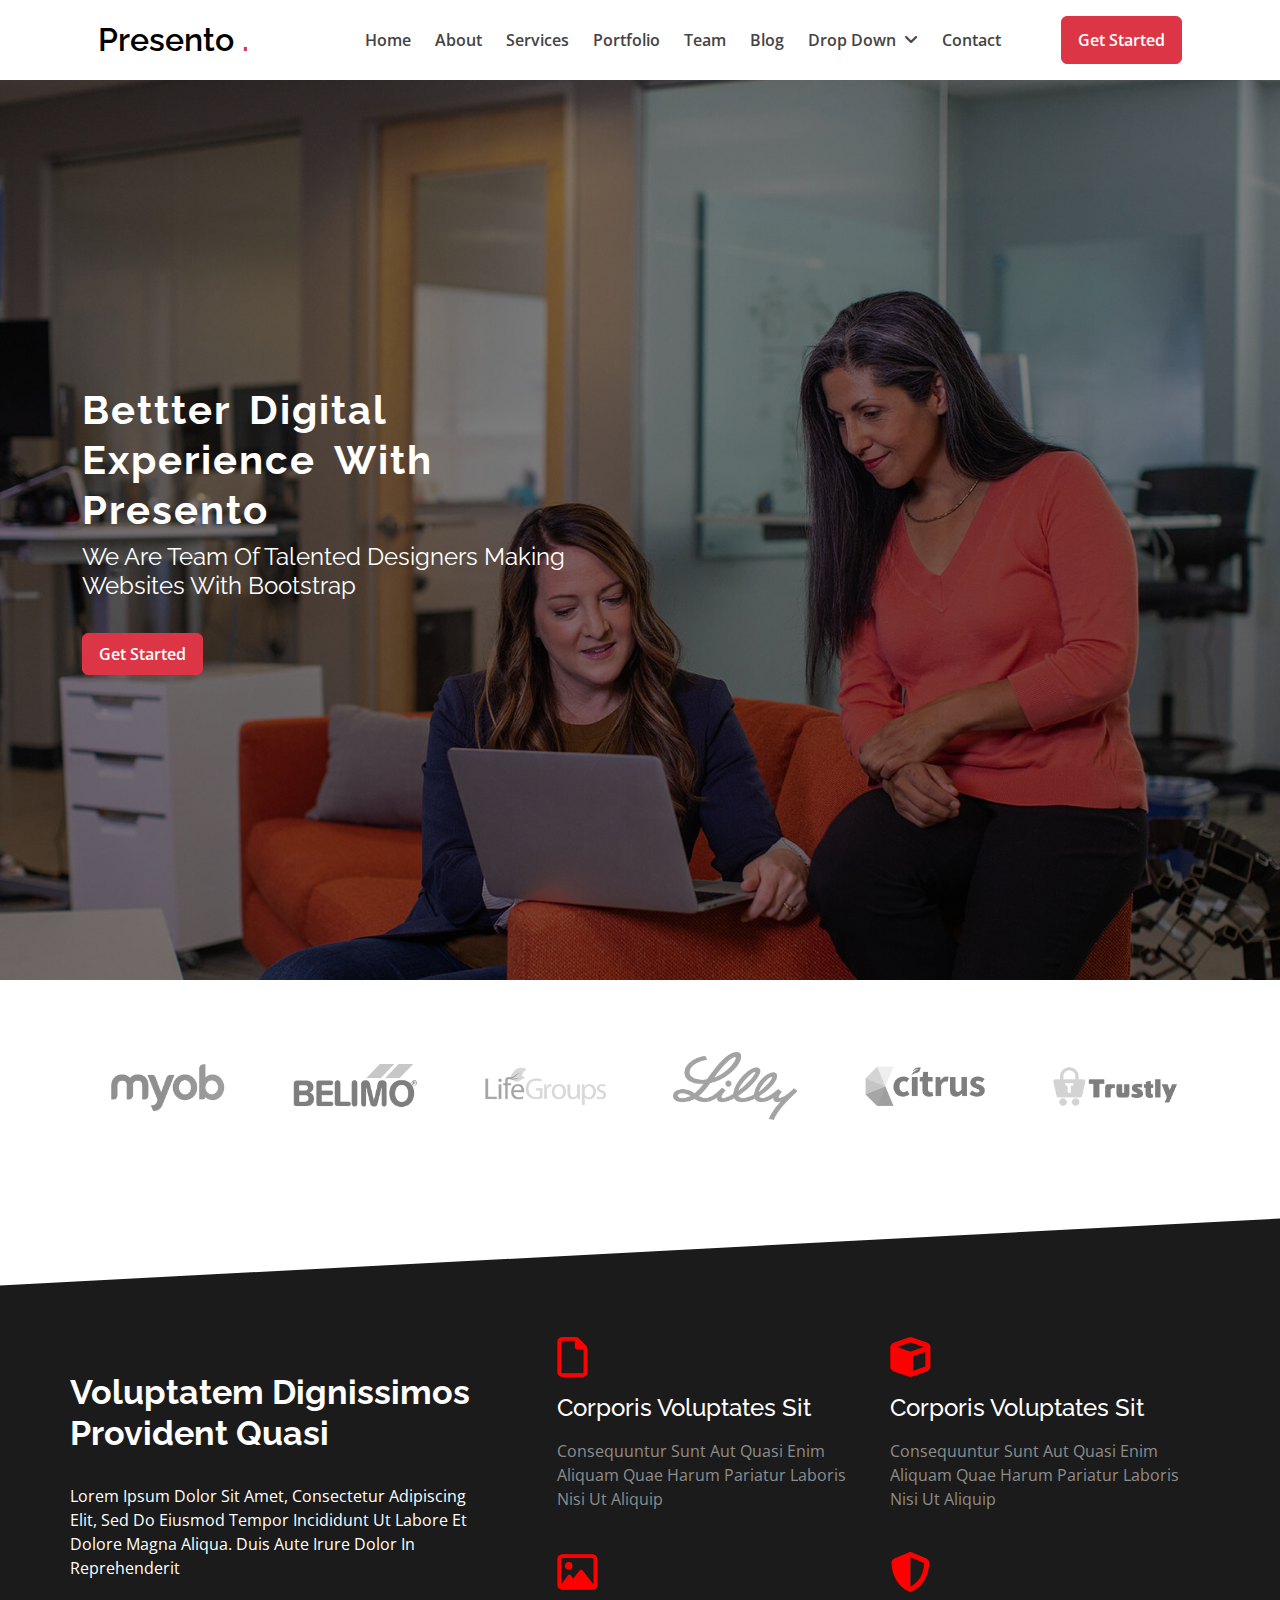
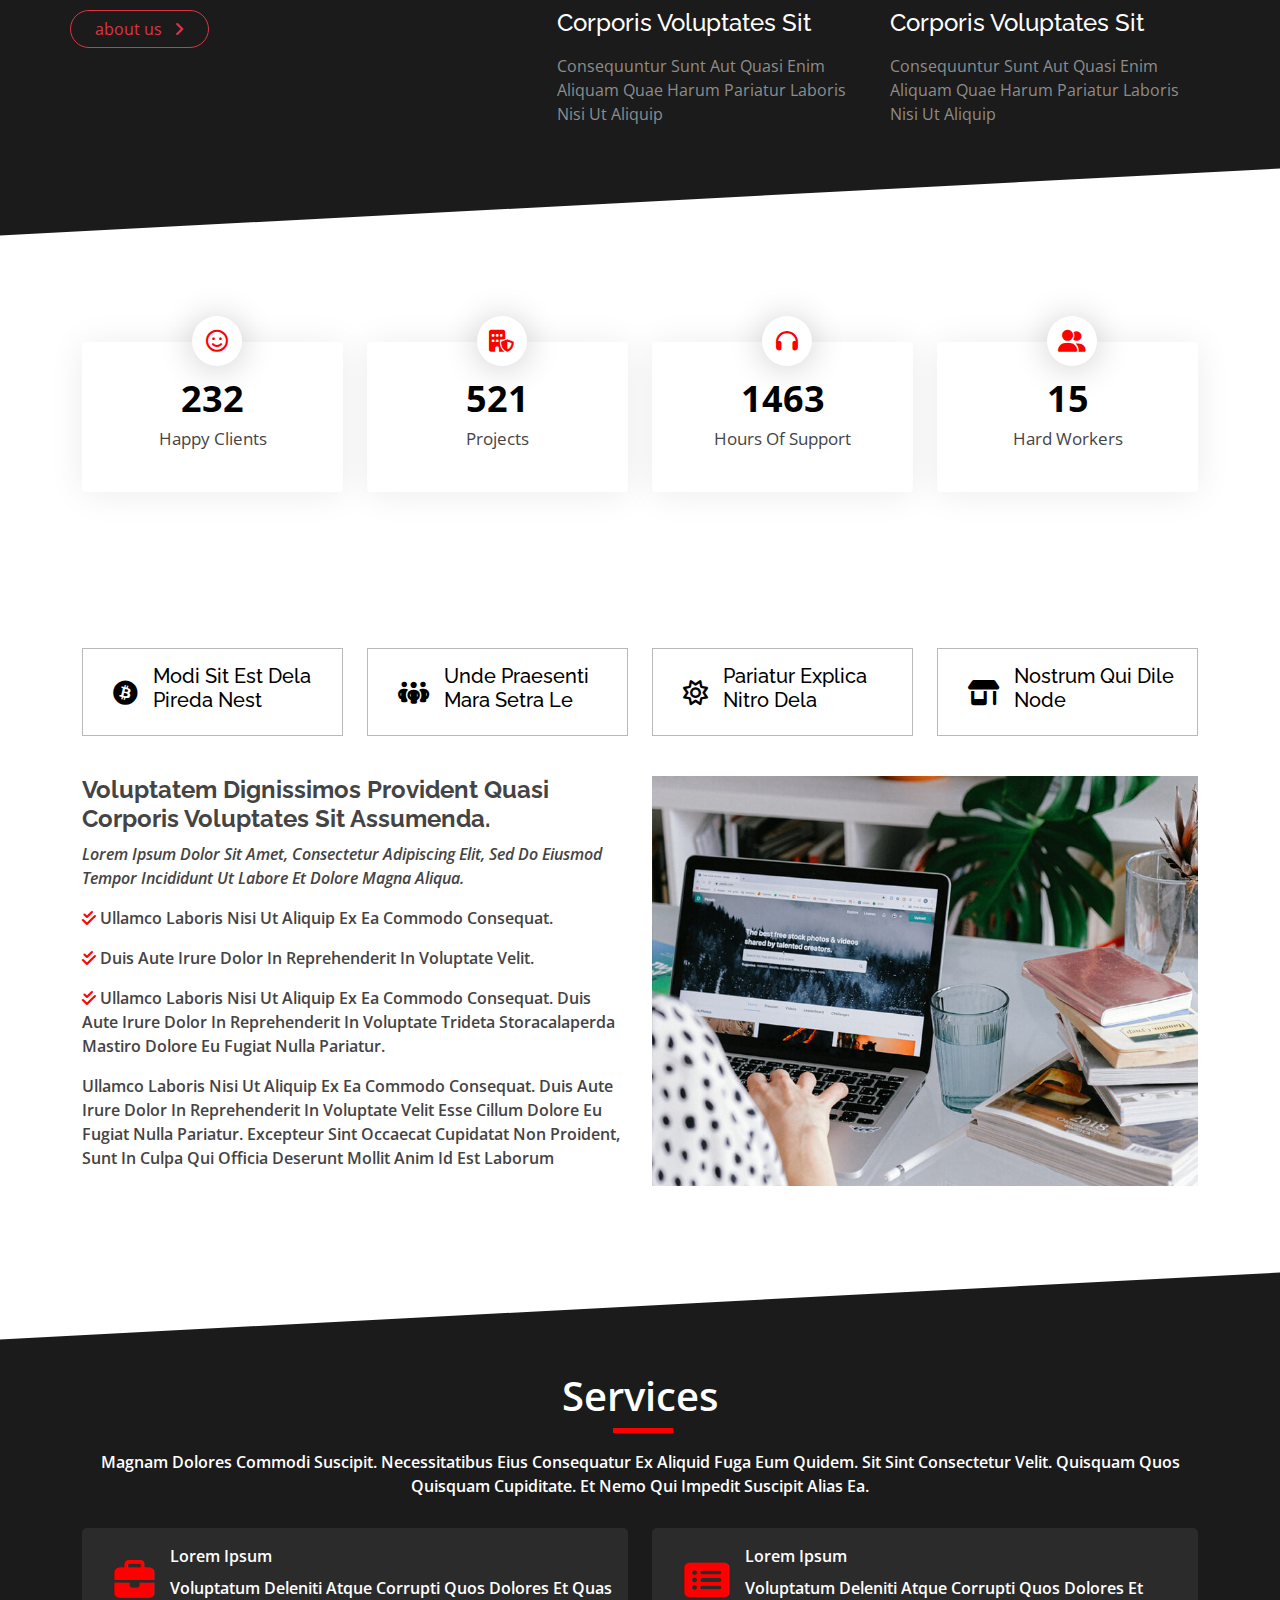
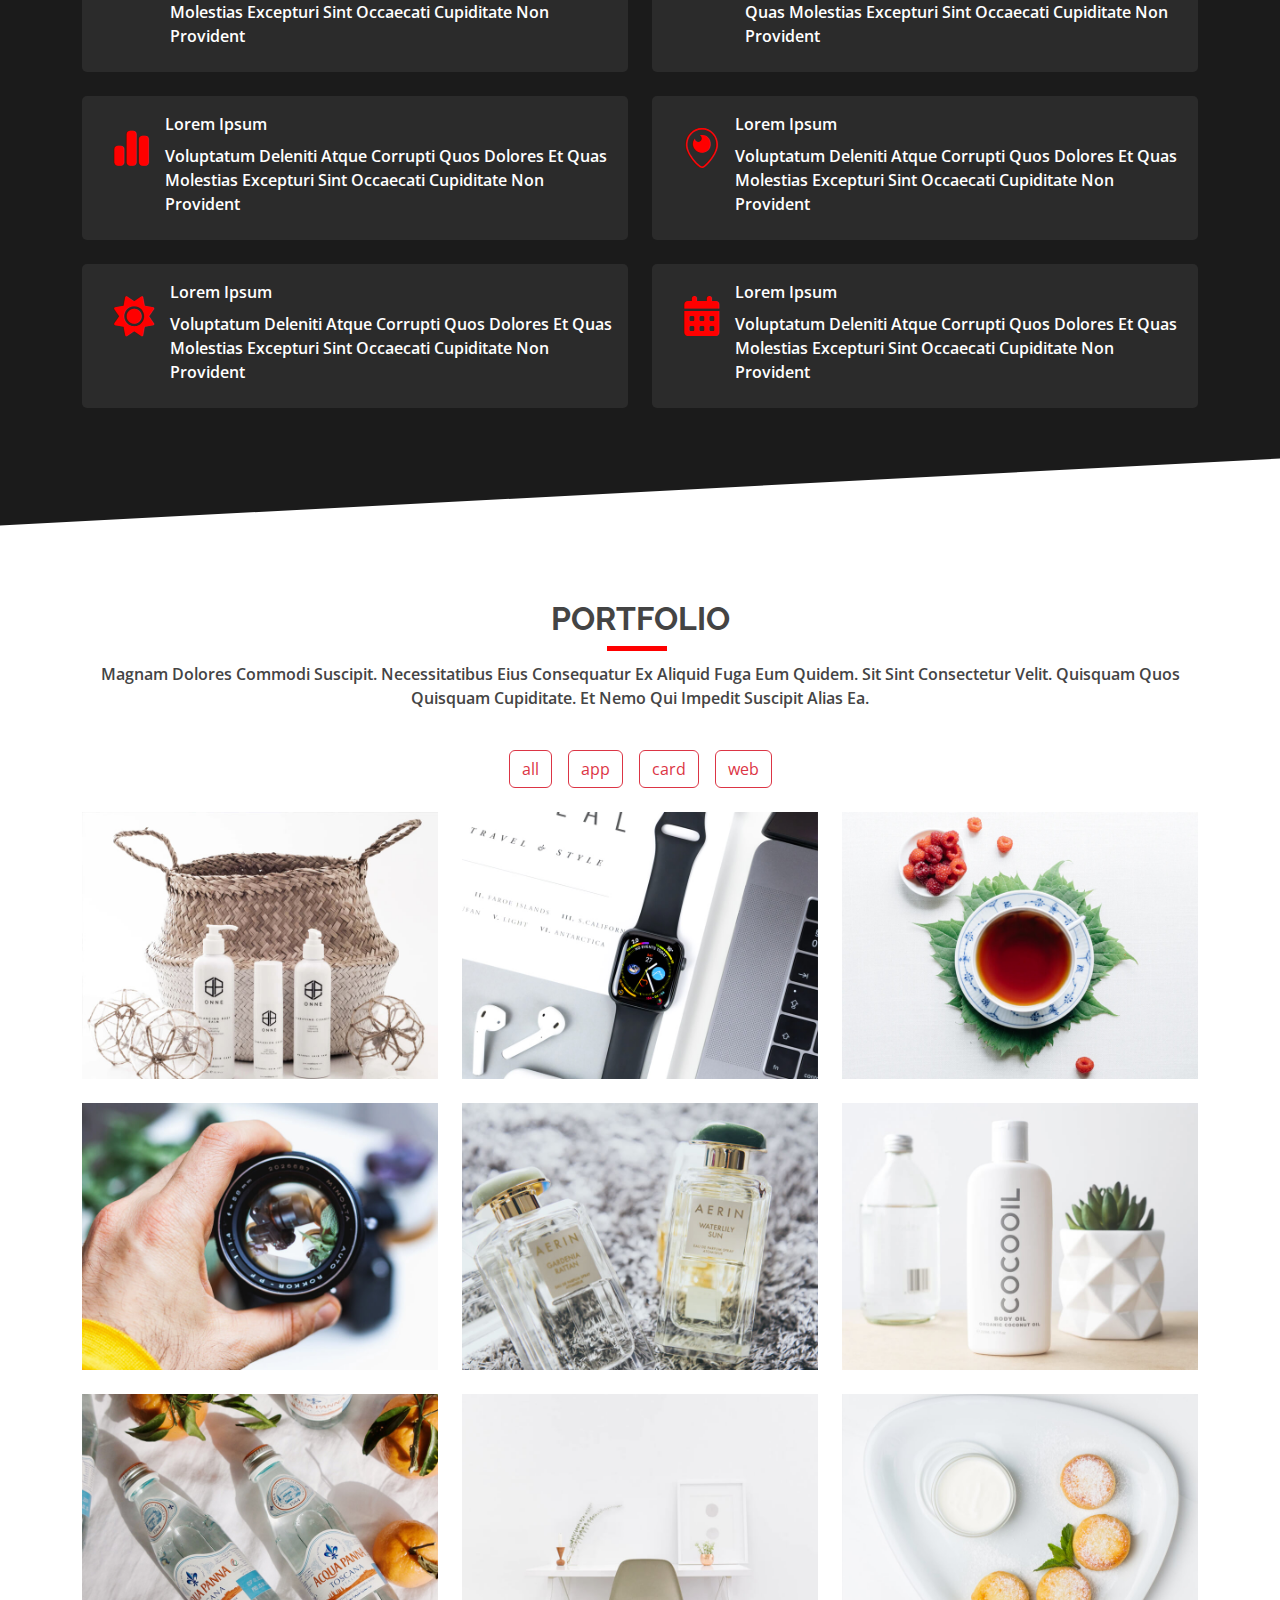
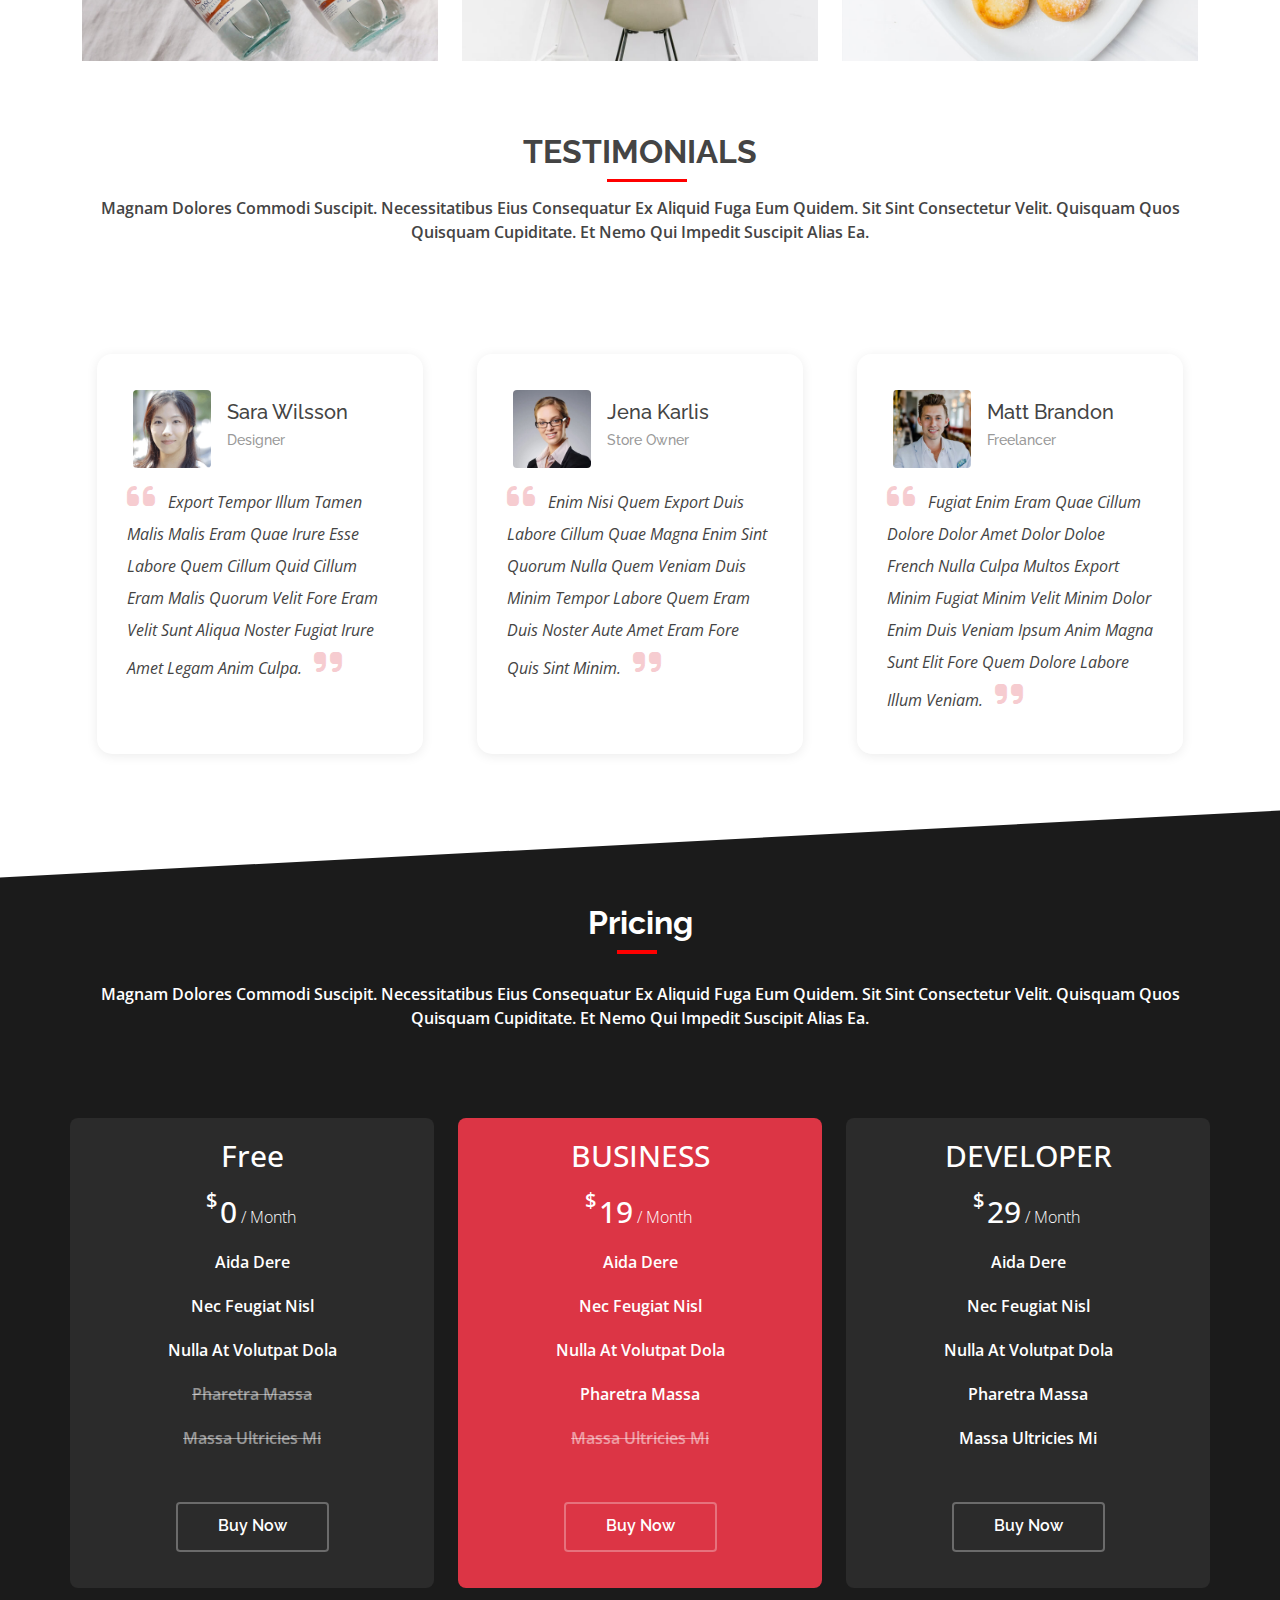
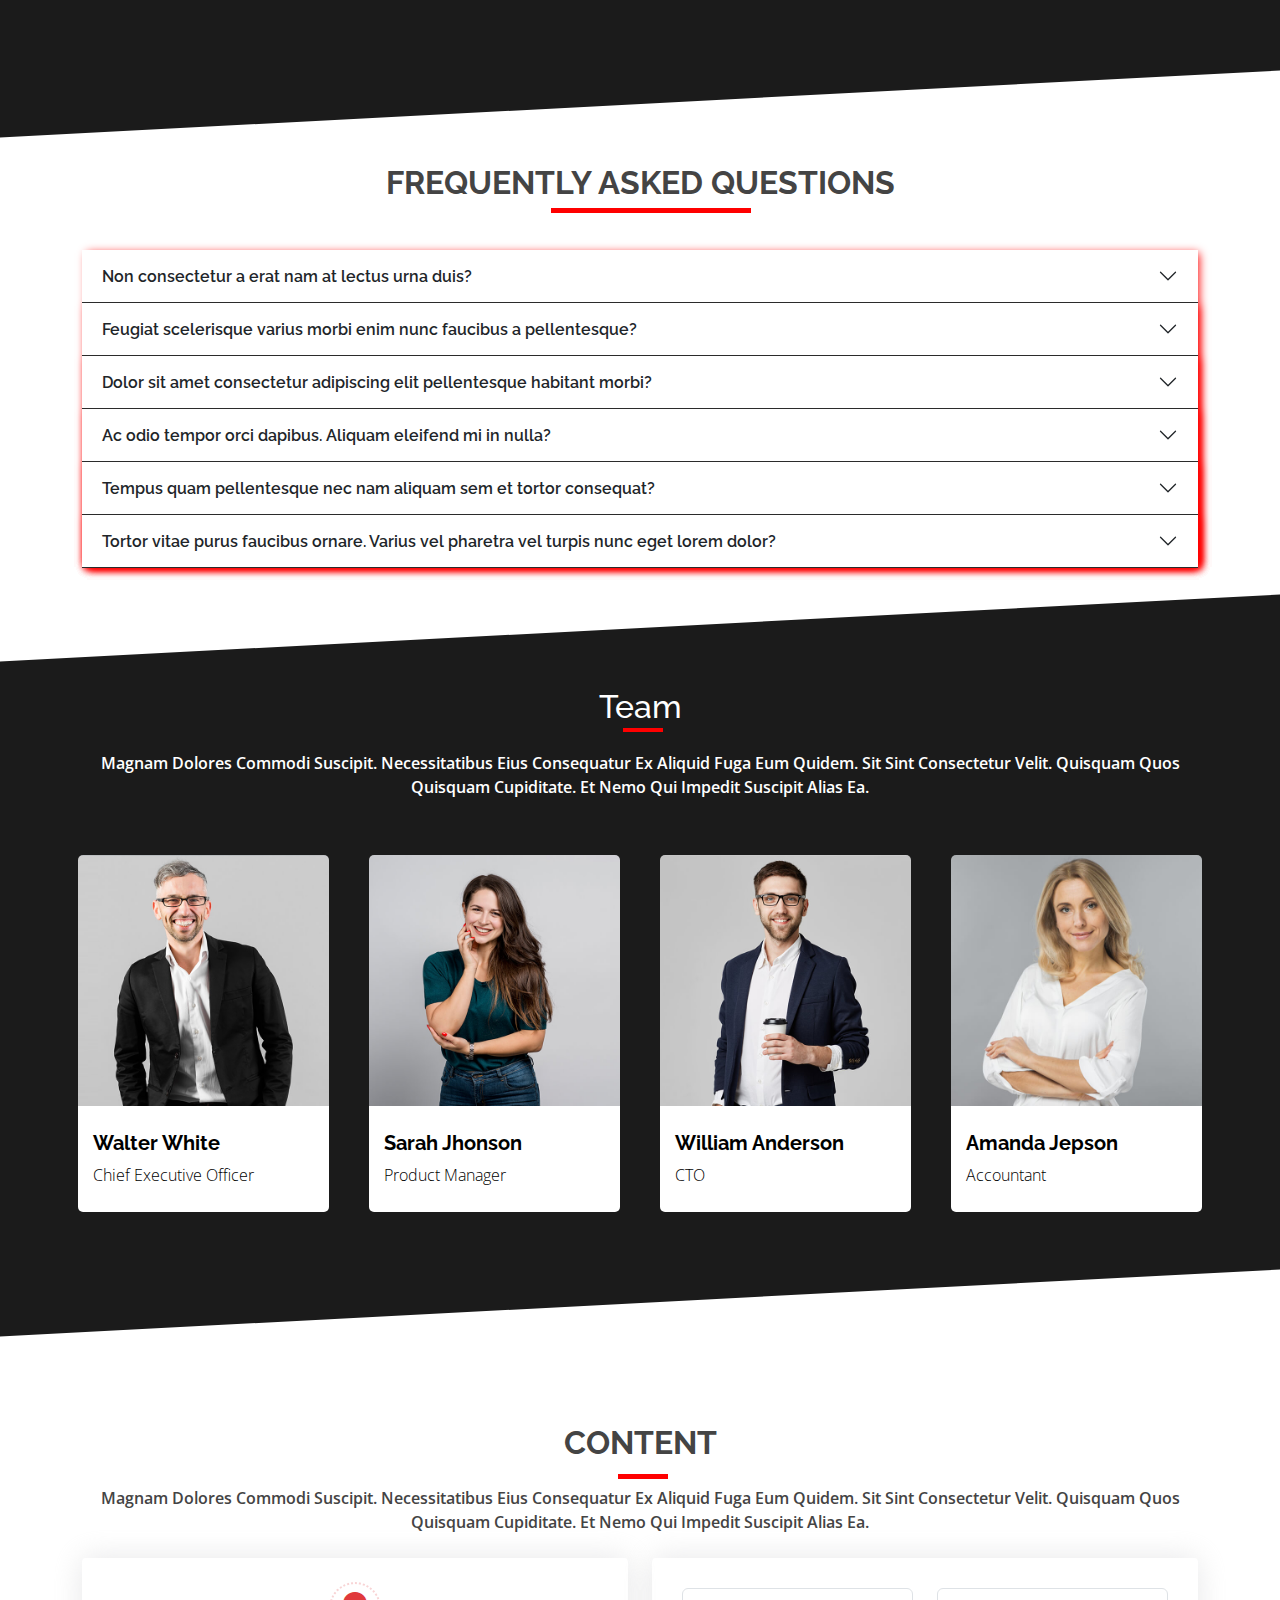
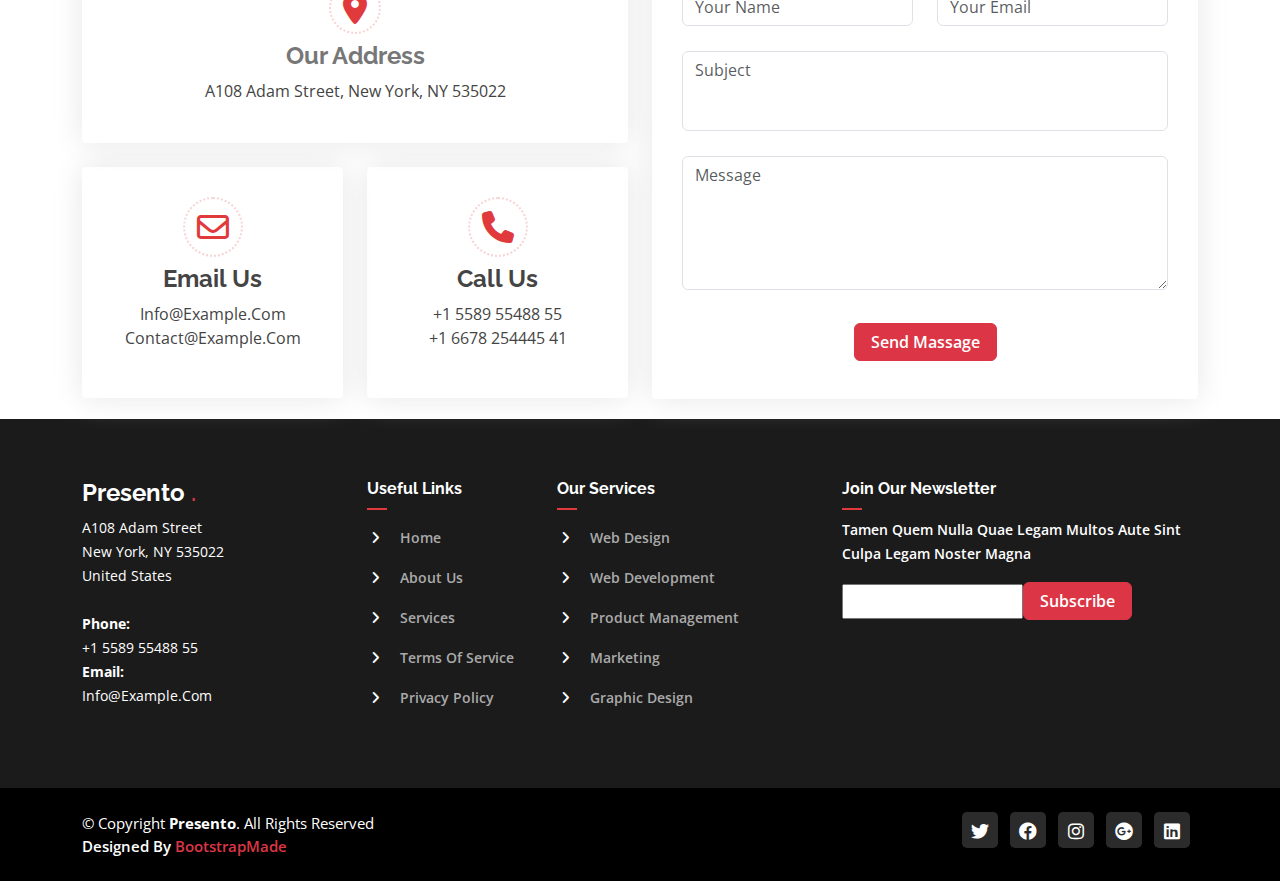
<file: html/index.html>
<!DOCTYPE html>
<html lang="en">

<head>
    <meta charset="UTF-8">
    <meta name="viewport" content="width=device-width, initial-scale=1.0">
    <title>Presento </title>
    <link rel="stylesheet" href="../css/all.min.css">
    <link rel="stylesheet" href="../bootstrap/bootstrap.min.css">
    <link rel="stylesheet" href="../css/website 3.css">
    <link rel="stylesheet" href="../css/responsive 3.css">

    <!-- google fonts "opan sans" -->

    <link rel="preconnect" href="https://fonts.googleapis.com">
    <link rel="preconnect" href="https://fonts.gstatic.com" crossorigin>
    <link
        href="https://fonts.googleapis.com/css2?family=Open+Sans:ital,wght@0,300;0,400;0,500;0,600;0,700;0,800;1,300;1,400;1,500;1,600;1,700;1,800&display=swap"
        rel="stylesheet">

    <!-- google fonts "raleway" -->

    <link
        href="https://fonts.googleapis.com/css2?family=Raleway:ital,wght@0,500;0,600;0,700;0,800;0,900;1,400;1,500;1,600;1,700;1,800;1,900&display=swap"
        rel="stylesheet">

    <!-- google fonts -->
</head>

<body>
    <div class="header fixed-top py-3 position-sticky top-0">
        <div class="container">
            <div class="head px-3 mx-auto align-items-center d-flex  justify-content-between">
                <div class="logo ">
                    <h2 class="fs-2 fw-bold my-0">
                        <a href="../html/website 3.html">presento <span class="text-danger">.</span></a>
                    </h2>
                </div>
                <!-- list start -->
                <div class="ddd d-flex">
                    <ul class="list01 d-flex m-0 align-items-center">
                        <li><a href="#">home</a></li>
                        <li><a href="#">about</a></li>
                        <li><a href="#">services</a></li>
                        <li><a href="#">Portfolio</a></li>
                        <li><a href="#">Team</a></li>
                        <li><a href="#">blog</a></li>
                        <li><a href="#">drop <span> down</span> <i class="fa-solid fa-angle-down ms-1"></i></a>
                            <ul class="ps-0">
                                <li><a href="#">drop down 1</a></li>
                                <li><a href="#"> deep drop down <span> <i
                                                class="fa-solid fa-angle-right mx-3"></i></span></a>
                                    <ul class="ps-0">
                                        <li><a href="#"> deep drop down 1</a></li>
                                        <li><a href="#"> deep drop down 2</a></li>
                                        <li><a href="#"> deep drop down 3</a></li>
                                        <li><a href="#"> deep drop down 4</a></li>
                                        <li><a href="#"> deep drop down 5</a></li>
                                    </ul>
                                </li>
                                <li><a href="#">drop down 2</a></li>
                                <li><a href="#">drop down 3</a></li>
                                <li><a href="#">drop down 4</a></li>
                            </ul>
                        </li>
                        <li><a href="#">contact</a></li>
                    </ul>
                    <button type="button" class="ms-5 btn btn-danger button01 fw-semibold text-capitalize px-3">get
                        started</button>
                </div>
            </div>
        </div>
    </div>
    </div>
    <!-- end of header -->
    <!-- start first section -->

    <section id="first" class="first py-5 w-100 d-flex align-items-center">
        <div class="container ">
            <div class="row d-flex dh">
                <div class="col-xl-6 text-white">
                    <h1 class="fw-bold lh-sm wspace">Bettter digital experience with Presento</h1>
                    <h3 class="fw-normal fs-4">We are team of talented designers making websites with Bootstrap</h3>
                    <button type="button" class="mt-4 px-3 py-2 btn btn-danger button02 fw-semibold text-capitalize">get
                        started</button>
                </div>
                <!-- <div class="col-xl-6 text-white"></div> -->
            </div>
        </div>
    </section>


    <!-- second section  -->

    <div class="container my-5">
        <div class="row align-items-center">
            <!-- first start  -->
            <div class="col-lg-2 col-md-3 col-sm-6 ">
                <div class="ig my-4 ">
                    <img src="../image/002.png" alt="" class="w-75">
                </div>
            </div>
            <!-- second start  -->
            <div class="col-lg-2 col-md-3 col-sm-6 ">
                <div class="ig my-4 ">
                    <img src="../image/003.png" alt="" class="w-75">
                </div>
            </div>
            <!-- third start-->
            <div class="col-lg-2 col-md-3 col-sm-6 hd576">
                <div class="ig my-4 ">
                    <img src="../image/004.png" alt="" class="w-75">
                </div>
            </div>
            <!-- fourth start  -->
            <div class="col-lg-2 col-md-3 col-sm-6 hd576 ">
                <div class="ig my-4 ">
                    <img src="../image/005.png" alt="" class="w-75">
                </div>
            </div>
            <!--fifth start-->
            <div class="col-lg-2  hd992">
                <div class="ig my-4 ">
                    <img src="../image/006.png" alt="" class="w-75">
                </div>
            </div>
            <!-- sixth start  -->
            <div class="col-lg-2  hd992">
                <div class="ig my-4 ">
                    <img src="../image/007.png" alt="" class="w-75">
                </div>
            </div>
            <!-- sixth end  -->
        </div>
    </div>

    <!-- third  section start -->
    <section id="third" class="third p-120 text-white">
        <div class="container">
            <div class="row no-gutter ">
                <div class="col-xl-5 p-30 d-flex align-items-stretch">
                    <div class="p-30 ">
                        <h2 class="fw-bold ">Voluptatem dignissimos provident quasi</h2>
                        <p class="fw-normal">
                            Lorem ipsum dolor sit amet, consectetur adipiscing elit, sed do eiusmod tempor incididunt ut
                            labore et dolore magna aliqua. Duis aute irure dolor in reprehenderit
                        </p>
                        <button type="button" class=" px-4 btn btn-outline-danger rounded-pill"
                            style="transition: 1.5s;"> about us <i class="fa-solid fa-angle-right ms-2"></i></button>
                    </div>
                </div>
                <div class="col-xl-7 d-flex align-items-stretch flex-column justify-content-center">
                    <div class="row">
                        <div class="col-md-6 p-50 " style="margin-top: 25px;">
                            <div class="tc">
                                <i class="fa-regular fa-file fs-1" style="color: #ff0000;"></i>
                                <h4 class="my-3">Corporis voluptates sit</h4>
                                <p class="fw-normal" style="  color: rgb(141, 141, 141);">Consequuntur sunt aut quasi
                                    enim
                                    aliquam quae harum pariatur laboris nisi ut aliquip</p>
                            </div>
                        </div>
                        <!-- first end -->

                        <div class="col-md-6 p-50 " style="margin-top: 25px;">
                            <div class="tc">
                                <i class="fa-solid fa-cube fs-1" style="color: #ff0000;"></i>
                                <h4 class="my-3">Corporis voluptates sit</h4>
                                <p class="fw-normal" style="  color: rgb(141, 141, 141);">Consequuntur sunt aut quasi
                                    enim
                                    aliquam quae harum pariatur laboris nisi ut aliquip</p>
                            </div>
                        </div>
                        <!-- second end -->

                        <div class="col-md-6 p-50 " style="margin-top: 25px;">
                            <div class="tc">
                                <i class="fa-regular fa-image fs-1" style="color: #ff0000;"></i>
                                <h4 class="my-3">Corporis voluptates sit</h4>
                                <p class="fw-normal" style="  color: rgb(141, 141, 141);">Consequuntur sunt aut quasi
                                    enim
                                    aliquam quae harum pariatur laboris nisi ut aliquip</p>
                            </div>
                        </div>
                        <!-- third end -->

                        <div class="col-md-6 p-50 " style="margin-top: 25px;">
                            <div class="tc">
                                <i class="fa-solid fa-shield-halved fs-1" style="color: #ff0000;"></i>
                                <h4 class="my-3">Corporis voluptates sit</h4>
                                <p class="fw-normal" style="  color: rgb(141, 141, 141);">Consequuntur sunt aut quasi
                                    enim
                                    aliquam quae harum pariatur laboris nisi ut aliquip</p>
                            </div>
                        </div>
                        <!-- fourth end -->
                    </div>
                </div>
            </div>
        </div>
    </section>

    <!-- third end -->
    <!-- fourth end -->
    <div id="fourth" class="fourth p-80">
        <div class=" container ">
            <div class="row  align-items-center">
                <div class="col-lg-3 col-md-6  ">
                    <div class="write-box ">
                        <div class="round">
                            <i class="fa-regular fa-face-smile " style="color: #ff0000;"></i>
                        </div>
                        <span>232</span>
                        <p>Happy Clients</p>
                    </div>
                </div>
                <!-- first end -->
                <div class="col-lg-3 col-md-6  ">
                    <div class="write-box ">
                        <div class="round">
                            <i class="fa-solid fa-building-shield" style="color: #ff0000;"></i>
                        </div>
                        <span>521</span>
                        <p>Projects</p>
                    </div>
                </div>
                <!-- second end -->
                <div class="col-lg-3 col-md-6  ">
                    <div class="write-box ">
                        <div class="round">
                            <i class="fa-solid fa-headphones" style="color: #ff0000;"></i>
                        </div>
                        <span>1463</span>
                        <p>Hours Of Support</p>
                    </div>
                </div>
                <!-- third end -->
                <div class="col-lg-3 col-md-6  ">
                    <div class="write-box ">
                        <div class="round">
                            <i class="fa-solid fa-user-group" style="color: #ff0000;"></i>
                        </div>
                        <span>15</span>
                        <p>Hard Workers</p>
                    </div>
                </div>
                <!-- fourth end -->
            </div>
        </div>
    </div>

    <!-- end fourth section -->
    <!-- start fifth section -->
    <div id="fifth" class="fifth">
        <div class="container">
            <div class="row">
                <div class="col-sm-3 main my-3">
                    <div class=" box ">
                        <i class="fa-brands fa-bitcoin icon"></i>
                        <h5>Modi sit est dela pireda nest</h5>
                    </div>
                </div>
                <div class="col-sm-3 main my-3">
                    <div class=" box ">
                        <i class="fa-solid fa-people-group icon"></i>
                        <h5> Unde praesenti mara setra le</h5>
                    </div>
                </div>
                <div class="col-sm-3 main my-3">
                    <div class=" box ">
                        <i class="fa-regular fa-sun icon"></i>
                        <h5> Pariatur explica nitro dela </h5>
                    </div>
                </div>
                <div class=" col-sm-3 main my-3">
                    <div class=" box ">
                        <i class="fa-solid fa-shop icon"></i>
                        <h5> Nostrum qui dile node </h5>
                    </div>
                </div>
            </div>
            <div class="data mt-4">
                <div class="row">
                    <div class="col-lg-6">
                        <h4 class="fw-bold">Voluptatem dignissimos provident quasi corporis voluptates sit assumenda.
                        </h4>
                        <p class="fst-italic">Lorem ipsum dolor sit amet, consectetur adipiscing elit, sed do eiusmod
                            tempor incididunt ut labore et dolore magna aliqua.</p>
                        <ul class="ps-0">
                            <li class="mb-3"> <i class="fa-solid fa-check-double" style="color: #ff0000;"></i> Ullamco
                                laboris nisi ut aliquip ex ea commodo consequat.</li>
                            <li class="mb-3"> <i class="fa-solid fa-check-double" style="color: #ff0000;"></i> Duis aute
                                irure dolor in reprehenderit in voluptate velit.</li>
                            <li class="mb-3"> <i class="fa-solid fa-check-double" style="color: #ff0000;"></i> Ullamco
                                laboris nisi ut aliquip ex ea commodo consequat. Duis aute irure dolor in reprehenderit
                                in voluptate trideta storacalaperda mastiro dolore eu fugiat nulla pariatur.</li>
                        </ul>
                        <p>
                            Ullamco laboris nisi ut aliquip ex ea commodo consequat. Duis aute irure dolor in
                            reprehenderit in voluptate
                            velit esse cillum dolore eu fugiat nulla pariatur. Excepteur sint occaecat cupidatat non
                            proident, sunt in
                            culpa qui officia deserunt mollit anim id est laborum
                        </p>
                    </div>
                    <div class="col-lg-6">
                        <img src="../image/008.jpg" alt="" class="w-100">
                    </div>
                </div>
            </div>
        </div>
    </div>
    <!-- end of fifth sectoion -->
    <!-- start six section -->
    <section id="third" class="third p-120 text-white">
        <div class="container">
            <div class="title-6">
                <span class=" fs-1 text-center mb-2 span pb-3 mb-2"> services</span>
                <p class="mt-4"> Magnam dolores commodi suscipit. Necessitatibus eius consequatur ex aliquid fuga eum
                    quidem. Sit sint consectetur velit. Quisquam quos quisquam cupiditate. Et nemo qui impedit suscipit
                    alias ea. </p>
            </div>
            <!-- first start  -->
            <div class="row">
                <div class="col-md-6">
                    <div class="bx p-3 mb-4 d-flex ">
                        <i class="fa-solid fa-briefcase m-3" style=" font-size: 40px; color: #ff0000;"></i>
                        <div class="tex">
                            <span class=" pb-3"><a href="#"> lorem ipsum </a></span>
                            <p class="my-2">Voluptatum deleniti atque corrupti quos dolores et quas molestias excepturi
                                sint occaecati cupiditate non provident</p>
                        </div>
                    </div>
                </div>
                <!-- first end -->
                <div class="col-md-6">
                    <div class="bx p-3 mb-4 d-flex ">
                        <i class="fa-solid fa-rectangle-list  m-3" style=" font-size: 40px; color: #ff0000;"></i>
                        <div class="tex">
                            <span class=" pb-3"><a href="#"> lorem ipsum </a></span>
                            <p class="my-2">Voluptatum deleniti atque corrupti quos dolores et quas molestias excepturi
                                sint occaecati cupiditate non provident</p>
                        </div>
                    </div>
                </div>
                <!-- second end -->
                <div class="col-md-6">
                    <div class="bx p-3 mb-4 d-flex ">
                        <i class="fa-solid fa-chart-simple m-3" style=" font-size: 40px; color: #ff0000;"></i>
                        <div class="tex">
                            <span class=" pb-3"><a href="#"> lorem ipsum </a></span>
                            <p class="my-2">Voluptatum deleniti atque corrupti quos dolores et quas molestias excepturi
                                sint occaecati cupiditate non provident</p>
                        </div>
                    </div>
                </div>
                <!-- third end -->
                <div class="col-md-6">
                    <div class="bx p-3 mb-4 d-flex ">
                        <i class="fa-brands fa-periscope m-3" style=" font-size: 40px; color: #ff0000;"></i>
                        <div class="tex">
                            <span class=" pb-3"><a href="#"> lorem ipsum </a></span>
                            <p class="my-2">Voluptatum deleniti atque corrupti quos dolores et quas molestias excepturi
                                sint occaecati cupiditate non provident</p>
                        </div>
                    </div>
                </div>
                <!-- fourth end -->
                <div class="col-md-6">
                    <div class="bx p-3 mb-4 d-flex ">
                        <i class="fa-solid fa-sun m-3" style=" font-size: 40px; color: #ff0000;"></i>
                        <div class="tex">
                            <span class=" pb-3"><a href="#"> lorem ipsum </a></span>
                            <p class="my-2">Voluptatum deleniti atque corrupti quos dolores et quas molestias excepturi
                                sint occaecati cupiditate non provident</p>
                        </div>
                    </div>
                </div>
                <!-- fifth  end -->
                <div class="col-md-6">
                    <div class="bx p-3 mb-4 d-flex ">
                        <i class="fa-solid fa-calendar-days m-3" style=" font-size: 40px; color: #ff0000;"></i>
                        <div class="tex">
                            <span class=" pb-3"><a href="#"> lorem ipsum </a></span>
                            <p class="my-2">Voluptatum deleniti atque corrupti quos dolores et quas molestias excepturi
                                sint occaecati cupiditate non provident</p>
                        </div>
                    </div>
                </div>
                <!-- sixth end -->
            </div>
        </div>
    </section>
    <!-- section section start -->
    <section id="seven " class="seven py-5">
        <div class=" container title-7 text-center">
            <h2 class=" fw-bold text-uppercase  dh"> Portfolio </h2>
            <p class="py-3">Magnam dolores commodi suscipit. Necessitatibus eius consequatur ex aliquid fuga eum quidem.
                Sit sint consectetur velit. Quisquam quos quisquam cupiditate. Et nemo qui impedit suscipit alias ea.
            </p>
            <div class="d-flex justify-content-center my-4" role="group" aria-label="Basic outlined example">
                <button type=" button " class=" mx-2 btn btn-outline-danger">all</button>
                <button type=" button " class=" mx-2 btn btn-outline-danger">app</button>
                <button type=" button " class=" mx-2 btn btn-outline-danger">card</button>
                <button type=" button " class=" mx-2 btn btn-outline-danger">web</button>
            </div>
            <div class="row">
                <!-- first start -->
                <div class="col-lg-4 col-md-6 mb-4 ">
                    <div class="image7 overflow-hidden">
                        <img src="../image/009.jpg" class="img-fluid " alt="" style="position: relative;">
                        <div class="info7 p-4">
                            <div class="d-flex flex-column h-100 w-100 justify-content-end text-start  text-white">
                                <h4>app <span class=" fs-5 mt-2">1</span></h4>
                                <p>app</p>
                                <div class="deta7 ">
                                    <a href="#"><i class="fa-solid fa-plus fs-4 ms-2"></i></a>
                                    <a href="#"><i class="fa-solid fa-link fs-4 ms-2"></i></a>
                                </div>
                            </div>
                        </div>
                    </div>
                </div>
                <!-- second start -->
                <div class="col-lg-4 col-md-6 mb-4 ">
                    <div class="image7 overflow-hidden">
                        <img src="../image/0010.jpg" class="img-fluid " alt="" style="position: relative;">
                        <div class="info7 p-4">
                            <div class="d-flex flex-column h-100 w-100 justify-content-end text-start  text-white">
                                <h4> web <span class=" fs-5 mt-2">3</span></h4>
                                <p> web </p>
                                <div class="deta7 ">
                                    <a href="#"><i class="fa-solid fa-plus fs-4 ms-2"></i></a>
                                    <a href="#"><i class="fa-solid fa-link fs-4 ms-2"></i></a>
                                </div>
                            </div>
                        </div>
                    </div>
                </div>
                <!-- third start -->
                <div class="col-lg-4 col-md-6 mb-4 ">
                    <div class="image7 overflow-hidden">
                        <img src="../image/0011.jpg" class="img-fluid " alt="" style="position: relative;">
                        <div class="info7 p-4">
                            <div class="d-flex flex-column h-100 w-100 justify-content-end text-start  text-white">
                                <h4>app <span class=" fs-5 mt-2">2</span></h4>
                                <p>app</p>
                                <div class="deta7 ">
                                    <a href="#"><i class="fa-solid fa-plus fs-4 ms-2"></i></a>
                                    <a href="#"><i class="fa-solid fa-link fs-4 ms-2"></i></a>
                                </div>
                            </div>
                        </div>
                    </div>
                </div>
                <!-- fourth start -->
                <div class="col-lg-4 col-md-6 mb-4 ">
                    <div class="image7 overflow-hidden">
                        <img src="../image/0012.jpg" class="img-fluid " alt="" style="position: relative;">
                        <div class="info7 p-4">
                            <div class="d-flex flex-column h-100 w-100 justify-content-end text-start  text-white">
                                <h4> card <span class=" fs-5 mt-2">2</span></h4>
                                <p> card </p>
                                <div class="deta7 ">
                                    <a href="#"><i class="fa-solid fa-plus fs-4 ms-2"></i></a>
                                    <a href="#"><i class="fa-solid fa-link fs-4 ms-2"></i></a>
                                </div>
                            </div>
                        </div>
                    </div>
                </div>
                <!-- fifth start -->
                <div class="col-lg-4 col-md-6 mb-4 ">
                    <div class="image7 overflow-hidden">
                        <img src="../image/0013.jpg" class="img-fluid " alt="" style="position: relative;">
                        <div class="info7 p-4">
                            <div class="d-flex flex-column h-100 w-100 justify-content-end text-start  text-white">
                                <h4> web <span class=" fs-5 mt-2">2</span></h4>
                                <p> web </p>
                                <div class="deta7 ">
                                    <a href="#"><i class="fa-solid fa-plus fs-4 ms-2"></i></a>
                                    <a href="#"><i class="fa-solid fa-link fs-4 ms-2"></i></a>
                                </div>
                            </div>
                        </div>
                    </div>
                </div>
                <!-- sixth start -->
                <div class="col-lg-4 col-md-6 mb-4 ">
                    <div class="image7 overflow-hidden">
                        <img src="../image/0014.jpg" class="img-fluid " alt="" style="position: relative;">
                        <div class="info7 p-4">
                            <div class="d-flex flex-column h-100 w-100 justify-content-end text-start  text-white">
                                <h4>app <span class=" fs-5 mt-2">3</span></h4>
                                <p>app</p>
                                <div class="deta7 ">
                                    <a href="#"><i class="fa-solid fa-plus fs-4 ms-2"></i></a>
                                    <a href="#"><i class="fa-solid fa-link fs-4 ms-2"></i></a>
                                </div>
                            </div>
                        </div>
                    </div>
                </div>
                <!-- seventh  start -->
                <div class="col-lg-4 col-md-6 mb-4 ">
                    <div class="image7 overflow-hidden">
                        <img src="../image/0015.jpg" class="img-fluid " alt="" style="position: relative;">
                        <div class="info7 p-4">
                            <div class="d-flex flex-column h-100 w-100 justify-content-end text-start  text-white">
                                <h4> card <span class=" fs-5 mt-2">1</span></h4>
                                <p> card </p>
                                <div class="deta7 ">
                                    <a href="#"><i class="fa-solid fa-plus fs-4 ms-2"></i></a>
                                    <a href="#"><i class="fa-solid fa-link fs-4 ms-2"></i></a>
                                </div>
                            </div>
                        </div>
                    </div>
                </div>
                <!-- eight start -->
                <div class="col-lg-4 col-md-6 mb-4 ">
                    <div class="image7 overflow-hidden">
                        <img src="../image/0016.jpg" class="img-fluid " alt="" style="position: relative;">
                        <div class="info7 p-4">
                            <div class="d-flex flex-column h-100 w-100 justify-content-end text-start  text-white">
                                <h4> card <span class=" fs-5 mt-2">3</span></h4>
                                <p> card </p>
                                <div class="deta7 ">
                                    <a href="#"><i class="fa-solid fa-plus fs-4 ms-2"></i></a>
                                    <a href="#"><i class="fa-solid fa-link fs-4 ms-2"></i></a>
                                </div>
                            </div>
                        </div>
                    </div>
                </div>
                <!--ninth  start -->
                <div class="col-lg-4 col-md-6 mb-4 ">
                    <div class="image7 overflow-hidden">
                        <img src="../image/0017.jpg" class="img-fluid " alt="" style="position: relative;">
                        <div class="info7 p-4">
                            <div class="d-flex flex-column h-100 w-100 justify-content-end text-start text-white">
                                <h4> web <span class=" fs-5 mt-2">3</span></h4>
                                <p> web </p>
                                <div class="deta7 ">
                                    <a href="#"><i class="fa-solid fa-plus fs-4 ms-2"></i></a>
                                    <a href="#"><i class="fa-solid fa-link fs-4 ms-2"></i></a>
                                </div>
                            </div>
                        </div>
                    </div>
                </div>
                <!-- nineth  start -->
            </div>
    </section>


    <!-- eight section start -->


    <section id="eight" class="eight">
        <div class="container">
            <div class=" title-8 text-center pb-5">
                <h2 class=" fw-bold text-uppercase b48"> Testimonials </h2>
                <p class="py-3">Magnam dolores commodi suscipit. Necessitatibus eius consequatur ex aliquid fuga eum
                    quidem. Sit sint consectetur velit. Quisquam quos quisquam cupiditate. Et nemo qui impedit suscipit
                    alias ea.</p>
            </div>
            <div class="row">
                <!-- first start -->
                <div class="col-xl-4">
                    <div class="card8">
                        <img src="../image/0018.jpg" alt="" class="img-fluid">
                        <h5 class="mt-3">Sara Wilsson</h5>
                        <h6> designer </h6>
                        <p class="pt-4 mt-2 fs-6 fst-italic lh-lg fw-normal">
                            <i class="fa-solid fa-quote-left fa-2x me-2 text-danger text-opacity-25 "></i>
                            Export tempor illum tamen malis malis eram quae irure esse labore quem cillum quid cillum
                            eram malis quorum velit fore eram velit sunt aliqua noster fugiat irure amet legam anim
                            culpa.
                            <i class="fa-solid fa-quote-right fa-2x ms-2  text-danger text-opacity-25 "></i>
                        </p>
                    </div>
                </div>
                <!-- second start -->
                <div class="col-xl-4 hd992">
                    <div class="card8">
                        <img src="../image/0019.jpg" alt="" class="img-fluid">
                        <h5 class="mt-3">jena karlis</h5>
                        <h6> store owner </h6>
                        <p class="pt-4 mt-2 fs-6 fst-italic lh-lg fw-normal">
                            <i class="fa-solid fa-quote-left fa-2x me-2 text-danger text-opacity-25 "></i>
                            Enim nisi quem export duis labore cillum quae magna enim sint quorum nulla quem veniam duis
                            minim tempor labore quem eram duis noster aute amet eram fore quis sint minim.
                            <i class="fa-solid fa-quote-right fa-2x ms-2  text-danger text-opacity-25 "></i>
                        </p>
                    </div>
                </div>
                <!-- third start -->
                <div class="col-xl-4 hd992">
                    <div class="card8">
                        <img src="../image/0020.jpg" alt="" class="img-fluid">
                        <h5 class="mt-3"> matt brandon</h5>
                        <h6> freelancer </h6>
                        <p class="pt-4 mt-2 fs-6 fst-italic lh-lg fw-normal">
                            <i class="fa-solid fa-quote-left fa-2x me-2 text-danger text-opacity-25 "></i>
                            Fugiat enim eram quae cillum dolore dolor amet dolor doloe french nulla culpa multos export
                            minim fugiat minim velit minim dolor enim duis veniam ipsum anim magna sunt elit fore quem
                            dolore labore illum veniam.
                            <i class="fa-solid fa-quote-right fa-2x ms-2  text-danger text-opacity-25 "></i>
                        </p>
                    </div>
                </div>
            </div>
            <!-- third end  -->
    </section>


    <!-- eight section end -->

    <!-- ninth section start -->
    <section id="ninth" class="ninth third">
        <div class="container p-120  text-white">
            <div class="title9 text-center ">
                <h2 class="b49 fw-bold pb-3"> pricing </h2>
                <p class="py-3"> Magnam dolores commodi suscipit. Necessitatibus eius consequatur ex aliquid fuga eum
                    quidem. Sit sint consectetur velit. Quisquam quos quisquam cupiditate. Et nemo qui impedit suscipit
                    alias ea. </p>
            </div>
            <div class="row py-5">
                <!-- first start -->
                <div class="col-lg-4 col-md-6 my-2">
                    <div class="box9">
                        <h4> free </h4>
                        <h4><sup>$</sup>0<span> / month</span></h4>
                        <ul class="ps-0">
                            <li>Aida dere</li>
                            <li>Nec feugiat nisl</li>
                            <li>Nulla at volutpat dola</li>
                            <li class="na">Pharetra massa</li>
                            <li class="na">Massa ultricies mi</li>
                        </ul>
                        <div class="p-3">
                            <a href="#" class="btn-buy">Buy Now</a>
                        </div>
                    </div>
                </div>
                <!-- second start -->
                <div class="col-lg-4 col-md-6 my-2">
                    <div class="box9 bg-danger">
                        <h4> BUSINESS </h4>
                        <h4><sup>$</sup>19<span> / month</span></h4>
                        <ul class="ps-0">
                            <li>Aida dere</li>
                            <li>Nec feugiat nisl</li>
                            <li>Nulla at volutpat dola</li>
                            <li>Pharetra massa</li>
                            <li class="na">Massa ultricies mi</li>
                        </ul>
                        <div class="p-3">
                            <a href="#" class="btn-buy">Buy Now</a>
                        </div>
                    </div>
                </div>
                <!-- third start -->
                <div class="col-lg-4 col-md-6 my-2">
                    <div class="box9">
                        <h4> DEVELOPER </h4>
                        <h4><sup>$</sup>29<span> / month</span></h4>
                        <ul class="ps-0">
                            <li>Aida dere</li>
                            <li>Nec feugiat nisl</li>
                            <li>Nulla at volutpat dola</li>
                            <li>Pharetra massa</li>
                            <li>Massa ultricies mi</li>
                        </ul>
                        <div class="p-3">
                            <a href="#" class="btn-buy">Buy Now</a>
                        </div>
                    </div>
                </div>
            </div>
        </div>
    </section>

    <!-- end of ninth section  -->
    <!-- tenth section start -->
    <section id="tenth " class="tenth">
        <div class="container">
            <div class="title10 text-center">
                <h2 class="fw-bold  text-uppercase mb-5"> Frequently Asked Questions </h2>
            </div>
            <div class="accordion" id="accordionExample">
                <div class="accordion accordion-flush" id="accordionFlushExample">
                    <!-- first start -->
                    <div class="accordion-item">
                        <h2 class="accordion-header" id="flush-headingOne">
                            <button class="accordion-button collapsed" type="button" data-bs-toggle="collapse"
                                data-bs-target="#flush-collapseOne" aria-expanded="false"
                                aria-controls="flush-collapseOne">
                                Non consectetur a erat nam at lectus urna duis?
                            </button>
                        </h2>
                        <div id="flush-collapseOne" class="accordion-collapse collapse"
                            aria-labelledby="flush-headingOne" data-bs-parent="#accordionFlushExample">
                            <div class="accordion-body">Feugiat pretium nibh ipsum consequat. Tempus iaculis urna id
                                volutpat lacus laoreet non curabitur gravida. Venenatis lectus magna fringilla urna
                                porttitor rhoncus dolor purus non.
                            </div>
                        </div>
                        <!-- second start -->
                        <div class="accordion-item">
                            <h2 class="accordion-header" id="flush-headingtwo">
                                <button class="accordion-button collapsed" type="button" data-bs-toggle="collapse"
                                    data-bs-target="#flush-collapsetwo" aria-expanded="false"
                                    aria-controls="flush-collapsetwo">
                                    Feugiat scelerisque varius morbi enim nunc faucibus a pellentesque?
                                </button>
                            </h2>
                            <div id="flush-collapsetwo" class="accordion-collapse collapse"
                                aria-labelledby="flush-headingtwo" data-bs-parent="#accordionFlushExample">
                                <div class="accordion-body">Dolor sit amet consectetur adipiscing elit pellentesque
                                    habitant morbi. Id interdum velit laoreet id donec ultrices. Fringilla phasellus
                                    faucibus scelerisque eleifend donec pretium. Est pellentesque elit ullamcorper
                                    dignissim. Mauris ultrices eros in cursus turpis massa tincidunt dui.
                                </div>
                            </div>
                            <!-- third start -->
                            <div class="accordion-item">
                                <h2 class="accordion-header" id="flush-headingthree">
                                    <button class="accordion-button collapsed" type="button" data-bs-toggle="collapse"
                                        data-bs-target="#flush-collapsethree" aria-expanded="false"
                                        aria-controls="flush-collapsethree">
                                        Dolor sit amet consectetur adipiscing elit pellentesque habitant morbi?
                                    </button>
                                </h2>
                                <div id="flush-collapsethree" class="accordion-collapse collapse"
                                    aria-labelledby="flush-headingthree" data-bs-parent="#accordionFlushExample">
                                    <div class="accordion-body">Eleifend mi in nulla posuere sollicitudin aliquam
                                        ultrices sagittis orci. Faucibus pulvinar elementum integer enim. Sem nulla
                                        pharetra diam sit amet nisl suscipit. Rutrum tellus pellentesque eu tincidunt.
                                        Lectus urna duis convallis convallis tellus. Urna molestie at elementum eu
                                        facilisis sed odio morbi quis
                                    </div>
                                </div>
                                <!-- fourth  start -->
                                <div class="accordion-item">
                                    <h2 class="accordion-header" id="flush-headingfour">
                                        <button class="accordion-button collapsed" type="button"
                                            data-bs-toggle="collapse" data-bs-target="#flush-collapsefour"
                                            aria-expanded="false" aria-controls="flush-collapsefour">
                                            Ac odio tempor orci dapibus. Aliquam eleifend mi in nulla?
                                        </button>
                                    </h2>
                                    <div id="flush-collapsefour" class="accordion-collapse collapse"
                                        aria-labelledby="flush-headingfour" data-bs-parent="#accordionFlushExample">
                                        <div class="accordion-body">Dolor sit amet consectetur adipiscing elit
                                            pellentesque habitant morbi. Id interdum velit laoreet id donec ultrices.
                                            Fringilla phasellus faucibus scelerisque eleifend donec pretium. Est
                                            pellentesque elit ullamcorper dignissim. Mauris ultrices eros in cursus
                                            turpis massa tincidunt dui.
                                        </div>
                                    </div>
                                    <!-- fifth start -->
                                    <div class="accordion-item">
                                        <h2 class="accordion-header" id="flush-headingfive">
                                            <button class="accordion-button collapsed" type="button"
                                                data-bs-toggle="collapse" data-bs-target="#flush-collapsefive"
                                                aria-expanded="false" aria-controls="flush-collapsefive">
                                                Tempus quam pellentesque nec nam aliquam sem et tortor consequat?
                                            </button>
                                        </h2>
                                        <div id="flush-collapsefive" class="accordion-collapse collapse"
                                            aria-labelledby="flush-headingfive" data-bs-parent="#accordionFlushExample">
                                            <div class="accordion-body">Molestie a iaculis at erat pellentesque
                                                adipiscing commodo. Dignissim suspendisse in est ante in. Nunc vel risus
                                                commodo viverra maecenas accumsan. Sit amet nisl suscipit adipiscing
                                                bibendum est. Purus gravida quis blandit turpis cursus in
                                            </div>
                                        </div>
                                        <!-- sixth start -->
                                        <div class="accordion-item">
                                            <h2 class="accordion-header" id="flush-headingsixth">
                                                <button class="accordion-button collapsed" type="button"
                                                    data-bs-toggle="collapse" data-bs-target="#flush-collapsesixth"
                                                    aria-expanded="false" aria-controls="flush-collapsesixth">
                                                    Tortor vitae purus faucibus ornare. Varius vel pharetra vel turpis
                                                    nunc eget lorem dolor?
                                                </button>
                                            </h2>
                                            <div id="flush-collapsesixth" class="accordion-collapse collapse"
                                                aria-labelledby="flush-headingsixth"
                                                data-bs-parent="#accordionFlushExample">
                                                <div class="accordion-body">Laoreet sit amet cursus sit amet dictum sit
                                                    amet justo. Mauris vitae ultricies leo integer malesuada nunc vel.
                                                    Tincidunt eget nullam non nisi est sit amet. Turpis nunc eget lorem
                                                    dolor sed. Ut venenatis tellus in metus vulputate eu scelerisque.
                                                    Pellentesque diam volutpat commodo sed egestas egestas fringilla
                                                    phasellus faucibus. Nibh tellus molestie nunc non blandit massa enim
                                                    nec.
                                                </div>
                                            </div>
                                            <!-- sixth end -->
                                        </div>
                                    </div>
                                </div>
                            </div>
                        </div>
                    </div>
                </div>
            </div>
    </section>
    <!-- tenth section end  -->
    <section id="eleven" class="eleven third ">
        <div class=" container  p-120  eleven ">
            <div class="  title11 text-center  text-white pb-3">
                <h2> team </h2>
                <p class="py-3">Magnam dolores commodi suscipit. Necessitatibus eius consequatur ex aliquid fuga eum
                    quidem. Sit sint consectetur velit. Quisquam quos quisquam cupiditate. Et nemo qui impedit suscipit
                    alias ea.</p>
            </div>
            <div class="row mb-4">
                <!-- first start -->
                <div class="col-lg-3 col-md-6">
                    <div class="member m-2">
                        <div class="image11">
                            <img src="../image/0021.jpg" alt="" class="img-fluid ">
                            <div class="icon d-flex justify-content-center my-2">
                                <a href="#"><i class="fa-brands p-2  fa-twitter"></i></a>
                                <a href="#"><i class="fa-brands p-2  fa-facebook"></i></a>
                                <a href="#"><i class="fa-brands p-2  fa-instagram"></i></a>
                                <a href="#"><i class="fa-brands p-2  fa-linkedin"></i></a>
                            </div>
                        </div>
                        <div class="member-info">
                            <h5 class="fs-5 fw-bold">Walter White</h5>
                            <span class="fw-light">Chief Executive Officer</span>
                        </div>
                    </div>
                </div>
                <!-- second start -->
                <div class="col-lg-3 col-md-6">
                    <div class="member m-2">
                        <div class="image11">
                            <img src="../image/0022.jpg" alt="" class="img-fluid ">
                            <div class="icon d-flex justify-content-center my-2">
                                <a href="#"><i class="fa-brands p-2  fa-twitter"></i></a>
                                <a href="#"><i class="fa-brands p-2  fa-facebook"></i></a>
                                <a href="#"><i class="fa-brands p-2  fa-instagram"></i></a>
                                <a href="#"><i class="fa-brands p-2  fa-linkedin"></i></a>
                            </div>
                        </div>
                        <div class="member-info">
                            <h5 class="fs-5 fw-bold">Sarah Jhonson</h5>
                            <span class="fw-light">Product Manager</span>
                        </div>
                    </div>
                </div>
                <!-- third start -->
                <div class="col-lg-3 col-md-6">
                    <div class="member m-2">
                        <div class="image11">
                            <img src="../image/0023.jpg" alt="" class="img-fluid ">
                            <div class="icon d-flex justify-content-center my-2">
                                <a href="#"><i class="fa-brands p-2  fa-twitter"></i></a>
                                <a href="#"><i class="fa-brands p-2  fa-facebook"></i></a>
                                <a href="#"><i class="fa-brands p-2  fa-instagram"></i></a>
                                <a href="#"><i class="fa-brands p-2  fa-linkedin"></i></a>
                            </div>
                        </div>
                        <div class="member-info">
                            <h5 class="fs-5 fw-bold">William Anderson</h5>
                            <span class="fw-light">CTO</span>
                        </div>
                    </div>
                </div>
                <!-- fourth  start -->
                <div class="col-lg-3 col-md-6">
                    <div class="member m-2">
                        <div class="image11">
                            <img src="../image/0024.jpg" alt="" class="img-fluid ">
                            <div class="icon d-flex justify-content-center my-2">
                                <a href="#"><i class="fa-brands p-2  fa-twitter"></i></a>
                                <a href="#"><i class="fa-brands p-2  fa-facebook"></i></a>
                                <a href="#"><i class="fa-brands p-2  fa-instagram"></i></a>
                                <a href="#"><i class="fa-brands p-2  fa-linkedin"></i></a>
                            </div>
                        </div>
                        <div class="member-info">
                            <h5 class="fs-5 fw-bold">Amanda Jepson</h5>
                            <span class="fw-light">Accountant</span>
                        </div>
                    </div>
                </div>
                <!-- fourth end  -->
            </div>
        </div>
    </section>


    <!-- eleven esction end  -->
    <!-- twelve section start -->

    <section id="twelve" class="twelve">
        <div class="container">
            <div class="title12 text-center">
                <h2 class="fw-bold text-uppercase "> content </h2>
                <p class="pt-3 pb-4 mb-0"> Magnam dolores commodi suscipit. Necessitatibus eius consequatur ex aliquid
                    fuga eum quidem. Sit sint consectetur velit. Quisquam quos quisquam cupiditate. Et nemo qui impedit
                    suscipit alias ea.</p>
            </div>
            <div class="row">
                <div class="col-lg-6">
                    <div class="row">
                        <div class="col-md-12">
                            <div class="add py-4">
                                <i class="fa-solid fa-location-dot"></i>
                                <h4 class="my-2 fw-bold ">Our Address</h4>
                                <p class="fw-normal">A108 Adam Street, New York, NY 535022</p>
                            </div>
                            <div class="row">
                                <!-- first  start  -->
                                <div class="col-md-6">
                                    <div class="email mt-4">
                                        <i class="fa-regular fa-envelope"></i>
                                        <h4 class="my-2 fw-bold ">Email Us</h4>
                                        <p class="fw-normal">info@example.com<br>contact@example.com</p>
                                    </div>
                                </div>
                                <!-- second start    -->
                                <div class="col-md-6">
                                    <div class="call mt-4">
                                        <i class="fa-solid fa-phone"></i>
                                        <h4 class="my-2 fw-bold ">call us</h4>
                                        <p class="fw-normal">+1 5589 55488 55 <br> +1 6678 254445 41</p>
                                    </div>
                                </div>
                            </div>
                        </div>
                    </div>
                </div>
                <div class="col-lg-6">
                    <div class="form ">
                        <form action="forms/contact.php" method="post" role="form" class="php-email-form">
                            <div class="row">
                                <div class="col form-group">
                                    <input type="text" name="name" class="form-control" id="name"
                                        placeholder="Your Name" required="">
                                </div>
                                <div class="col form-group">
                                    <input type="email" class="form-control" name="email" id="email"
                                        placeholder="Your Email" required="">
                                </div>
                            </div>
                            <div class="form-group">
                                <input type="text" class="form-control pb-5" name="subject" id="subject"
                                    placeholder="Subject" required="">
                            </div>
                            <div class="form-group">
                                <textarea class="form-control mb-4" name="message" rows="5" placeholder="Message"
                                    required=""></textarea>
                            </div>
                            <div class="d-flex justify-content-center">
                                <button type="button" class=" btn btn-danger  fw-semibold text-capitalize px-3 my-2">
                                    send massage</button>
                            </div>
                        </form>
                    </div>
                </div>
            </div>
        </div>
    </section>

    <!-- end twelve section -->
    <!-- start thirteen section  -->
    <section id="thirteen" class="thirteen">
        <div class="container">
            <div class="row">
                <!-- first start  -->
                <div class="col-lg-3 col-md-6 mb-4">
                    <div class="col001">
                        <h4 class="fw-bold">presento <span class="text-danger">.</span></h4>
                        <p class="fw-normal ">
                            A108 Adam Street <br>
                            New York, NY 535022<br>
                            United States <br>
                            <br>
                            <strong>Phone:</strong><br> +1 5589 55488 55<br>
                            <strong>Email:</strong> <br>info@example.com<br>
                        </p>
                    </div>
                </div>
                <!-- first end -->
                <!-- second start -->
                <div class="col-lg-2 col-md-6 mb-4">
                    <div class="col002">
                        <h5 class="fw-bold">Useful Links</h5>
                        <ul class="ps-0">
                            <li class="py-2"><i class="fa-solid fa-angle-right pe-3 ps-1"></i><a href="#"> home</a></li>
                            <li class="py-2"><i class="fa-solid fa-angle-right pe-3 ps-1"></i><a href="#"> About us</a>
                            </li>
                            <li class="py-2"><i class="fa-solid fa-angle-right pe-3 ps-1"></i><a href="#"> Services</a>
                            </li>
                            <li class="py-2"><i class="fa-solid fa-angle-right pe-3 ps-1"></i><a href="#"> Terms of
                                    service</a></li>
                            <li class="py-2"><i class="fa-solid fa-angle-right pe-3 ps-1"></i><a href="#"> Privacy
                                    policy</a></li>
                        </ul>
                    </div>
                </div>
                <!-- second end -->
                <!-- third start -->
                <div class="col-lg-3 col-md-6 mb-4">
                    <div class="col003">
                        <h5 class="fw-bold">Our Services</h5>
                        <ul class="ps-0">
                            <li class="py-2"><i class="fa-solid fa-angle-right pe-3 ps-1"></i><a href="#"> Web
                                    Design</a></li>
                            <li class="py-2"><i class="fa-solid fa-angle-right pe-3 ps-1"></i><a href="#"> Web
                                    Development</a></li>
                            <li class="py-2"><i class="fa-solid fa-angle-right pe-3 ps-1"></i><a href="#"> Product
                                    Management</a></li>
                            <li class="py-2"><i class="fa-solid fa-angle-right pe-3 ps-1"></i><a href="#"> Marketing</a>
                            </li>
                            <li class="py-2"><i class="fa-solid fa-angle-right pe-3 ps-1"></i><a href="#"> Graphic
                                    Design</a></li>
                        </ul>
                    </div>
                </div>
                <!-- third end -->
                <!-- fourth start -->
                <div class="col-lg-4 col-md-6 mb-4">
                    <div class="col004">
                        <h5 class="fw-bold">Join Our Newsletter</h5>
                        <p>Tamen quem nulla quae legam multos aute sint culpa legam noster magna</p>
                        <form action="" method="post">
                            <div class="d-flex align-items-center">
                                <input type="email" name="email" style="height: 35px;">
                                <input type="submit" value="Subscribe"
                                    class=" btn btn-danger fw-semibold text-capitalize px-3 ">
                        </form>
                    </div>
                </div>
            </div>
        </div>
    </section>

    <!-- end section  -->
    <section id="fourteen " class="fourteen">
        <div class="container">
            <div class="d-flex py-4 lst">
                <div class="me-md-auto text-center text-md-start">
                    <div class="copy fw-normal">
                        © Copyright <strong><span class="fw-bold">Presento</span></strong>. All Rights Reserved <br>
                        <div class="bootstrap">
                            Designed by <a href="#" class="text-danger">BootstrapMade</a>
                        </div>
                    </div>
                </div>
                <div class="media text-center text-md-end pt-3 pt-md-0">
                    <a href="#"><i class="fa-brands fa-twitter"></i></a>
                    <a href="#"><i class="fa-brands fa-facebook"></i></a>
                    <a href="#"><i class="fa-brands fa-instagram"></i></a>
                    <a href="#"><i class="fa-brands fa-google-plus"></i></a>
                    <a href="#"><i class="fa-brands fa-linkedin"></i></a>
                </div>

            </div>
        </div>
    </section>



    <script src="../js/bootstrap.bundle.min.js"></script>
</body>

</html>
</file>
<file: css/website 3.css>
* {
  margin: 0%;
  padding: 0%;
  text-transform: capitalize;
  list-style: none;
  font-weight: 600;
}

body {
  font-family: 'Open Sans', sans-serif;
  color: rgb(68 68 68);
}

a {
  color: rgb(68 68 68);
  text-decoration: none !important;
}

 .list01 li:hover > a {
  color: #e76668;
  transition: 3s;
}

h1,
h2,
h3,
h4,
h5,
h6 {
  font-family: 'Raleway', sans-serif;
}


.wht {
  color: #fff !important;
}

.p-120 {
  padding: 120px 0px;
}

/* header start  */

.header {
  background-color: #fff;
  z-index: 999;
}



.logo a {
  color: black;
}

/* list start */

.list01 ul {
  position: relative;
  box-shadow: 4px 4px 10px 0px #0a0a0a;
}

.list01 li {
  padding: 12px;
}

/* drop down start */

.list01 ul {
  display: none;
  position: absolute;
  top: 60px;
}

.list01 ul li {
  background-color: #FFF;
}

.list01 li:hover>ul {
  display: block;
}

/* deep drop down */

.list01 ul ul {
  width: 100%;
  display: none;
  top: 50px;
  left: 200px;
  box-shadow: 4px 4px 10px 0px #0a0a0a;
}

.list01 ul ul li {
  background-color: #FFF;
}

/* button01 */

.button01:hover {
  background: #000;
  transition: 1.2s;
}

/* start first section  */

.first {
  background: url(../image/001.jpg) top center;
  background-size: cover;
  background-repeat: no-repeat;
  height: 100vh;
  position: relative;
}

.first::before {
  content: "";
  background-color: rgba(0, 0, 0, 0.50);
  position: absolute;
  top: 0;
  bottom: 0;
  left: 0;
  right: 0;
}

/* conainer text */

.dh {
  z-index: 1;
  position: relative;
}

.wspace {
  word-spacing: 7px;
  letter-spacing: 2px;
}

.button02:hover {
  transition: 1.3s;
  background-color: transparent;
  color: #FFF;
  border-color: #FFF;
}

/* end of first section */

/* second start  */

.ig {
  text-align: center;
}

.ig img {
  opacity: 0.5;
  transition: 0.3s;
  filter: grayscale(100%);
}

.ig img:hover{
  opacity: 1 ;
  filter: grayscale(1%);
  transition: 0.3s;
  transform: scale(1.15);
}


/* third section  start  */


.third {
  position: relative;
}

.third::before {
  content: "";
  background: #1b1b1b;
  position: absolute;
  bottom: 60px;
  top: 60px;
  left: 0;
  right: 0;
  transform: skewY(-3deg);
  z-index: -1;
}

.p-30 {
  padding: 30px;
  padding-left: 0px;
}

.p-30 h2 {
  font-weight: 700;
  font-size: 34px;
  margin-bottom: 30px;
}

.p-30 p {
  font-size: 16px;
  margin-bottom: 30px;
}

.p-80 {
  padding: 80px 0px;
}

/* fourth start */

.write-box {
  padding: 30px 30px 25px 30px;
  width: 100%;
  position: relative;
  text-align: center;
  box-shadow: 0px 2px 35px rgba(0, 0, 0, 0.08);
  border-radius: 4px;

}

.write-box .round {
  width: 50px;
  height: 50px;
  background-color: #FFF;
  border-radius: 50%;
  box-shadow: 0px 2px 35px rgba(0, 0, 0, 0.20);
  position: absolute;
  top: -17%;
  left: 42%;
}


.write-box i {
  font-size: 22px;
  line-height: 50px;
}

.write-box span {
  font-size: 36px;
  font-weight: 700;
  color: #000;
}

.write-box p {
  font-size: 17px;
  color: rgb(68 68 68);
  font-weight: 400;
}

/* fifth section */

.fifth {
  padding: 60px 0px;
}

.box:hover{
  color: #FFF !important;
  background-color: rgb(200, 20, 20);
}

.box {
  border: 1px solid #b9b9b9;
  padding: 15px;
  color: #000;
  border-radius: 0;
  transition: 1.2s;
  display: flex;
  align-items: center;
  justify-content: center;
  cursor: pointer;
}

.box .icon {
  font-size: 25px;
  margin: 0px 15px;
}

.box:hover {
  color: red;
 border-color: #ffc5c6;
  transition: 1.2s;
}

/* sixth start */

.title-6{
  text-align: center;
  margin-bottom: 30px;
}

.title-6 .span{
  position: relative;
}

.title-6 .span:before {
  content: " ";
  position: absolute;
  width: 60px;
  height: 5px;
  background: #ff0000;
  top: 60px;
  left: 33%;
  right: 0px;
  bottom: 0px;
}

.bx{
  background-color: #2b2b2b;
  border-radius: 5px;
}

.bx:hover{
  filter: brightness(1.3);
  transition: 1.5s;
}

.tex span a{
  color: #FFF;
}

.tex span a:hover{
    color: #FFF;
    /* transition: 1.5s; */
    border-bottom: #FFF 2px solid;
}

/* section 7 start */

.dh{
  position: relative;
}

.title-7 .dh::before {
  content: " ";
  position: absolute;
  width: 60px;
  height: 5px;
  background: #ff0000;
  top: 46px;
  left: 47%;
  right: 0px;
  bottom: 0px;
}

.image7{
  position: relative;
}

.image7:hover::before{
   filter: opacity(1);
   transition: 1.5s;
}

.image7:hover img{
  transform: scale(1.2);
  transition: 1.5s;
}

.image7::before{
    content: " ";
    position: absolute;
    background-color: rgba(17, 17, 17, 0.4);
    left: 0;
    top: 0;
    right: 0;
    bottom: 0;
    transition: ease-in-out;
    z-index: 2;
    filter: opacity(0);
}

.deta7 a:hover{
    color: #FFF;
    transition: 1;
}


.info7{
    filter: opacity(1%);
    position: absolute;
    top: 0;
    left: 0;
    right: 0;
    bottom: 0;
    z-index: 3;
    transition: all ease-in-out 0.3s;
    display: flex;
    flex-direction: column;
    justify-content: flex-end;
    align-items: flex-start;
    padding: 20px;
}

.image7:hover .info7{
  filter: opacity(100%);
  transition: 1.5s;
  
}

.deta7 a{
  color: #0000005d;
}

.deta7 a:hover {
  color: #FFF;
  transition: 1.5s;
}

/*  eight section  */

.b48{
  position: relative;
}

 .b48::before {
  content: " ";
  position: absolute;
  width: 80px;
  height: 3px;
  background: #ff0000;
  top: 46px;
  left: 47%;
  right: 0px;
  bottom: 0px;
}

.card8{
    padding: 30px;
    margin: 30px 15px;
    min-height: 150px;
    box-shadow: 0px 2px 12px rgba(0, 0, 0, 0.08);
    position: relative;
    background: #fff;
    border-radius: 15px;
    height: 400px;
    overflow: scroll;
}

.card8 img{
  width: 90px;
  height: 90px;
  border-radius: 10px;
  border: 6px solid #fff;
  float: left;
  margin: 0 10px 0 0;
}

.card8 h6 {
  font-size: 14px;
  color: #999;
  margin: 0;
}


/* ninth sectuion  */


.b49{
  position: relative;
}

 .b49::before {
  content: " ";
  position: absolute;
  width: 40px;
  height: 4px;
  background: #ff0000;
  top: 46px;
  left: 48%;
  right: 0px;
  bottom: 0px;
}


.box9{
    padding: 20px;
    background: #2b2b2b;
    text-align: center;
    border-radius: 8px;
    position: relative;
    overflow: hidden;
}

.box9 h4 {
  font-size: 30px;
  font-weight: 500;
  font-family: "Open Sans", sans-serif;
  margin-bottom: 20px;
}

 .box9 h4 sup {
  font-size: 20px;
  top: -15px;
  left: -3px;
}

.box9 h4 span {
  font-size: 16px;
  font-weight: 300;
}

.box9 ul li{
  padding-bottom: 20px;
}

.box9 ul .na{
    color: rgba(255, 255, 255, 0.5);
    text-decoration: line-through;
}

.box9 .btn-buy {
  display: inline-block;
  padding: 10px 40px 12px 40px;
  border-radius: 4px;
  color: #fff;
  transition: none;
  /* font-size: 14px; */
  font-weight: 400;
  font-family: "Raleway", sans-serif;
  font-weight: 600;
  transition: 0.3s;
  border: 2px solid rgba(255, 255, 255, 0.3);
}

.box9 .btn-buy:hover {
  border-color: #fff;
}

/* title 10 start */

.title10 h2{
    position: relative;
}

.title10 h2::before {
  content: "";
  position: absolute;
  top: 115%;
  left: 42%;
  bottom: 0;
  right: 0;
  width: 200px;
  height: 5px;
  background-color: red;
}

.accordion-button {
  border-bottom: 1px solid #2b2b2b;
}

.accordion-body {
  border: 1px solid #2b2b2b;
}

.accordion-item{
  box-shadow: 3px 1px 9px -2px red;
}

/* eleven section start */

.title11 h2{
   position: relative;
}

.title11 h2::before {
  position: absolute;
  content: "";
  width: 40px;
  height: 4px;
  background-color: red;
  top: 40px;
  left: 48.50%;
  bottom: 0;
  right: 0;
}

.member{
  margin-bottom: 10px ;
  border-radius: 5px;
  overflow:hidden;
}

.member .image11{
  position:relative;
}

.member .icon {
  position:absolute;
  bottom: 25%;
  left: 16%;
  filter: opacity(0);
  z-index: -1;
}

.image11:hover .icon{
  bottom: 20px;
  left: 15%;
  filter: opacity(1);
  transition: 1s;
  z-index: 1;
}

.icon a {
  background-color: red;
  color: #FFF;
  border-radius: 50%;
  font-size: 20px;
  margin: 0px 5px;
}

.icon a:hover {
  background-color: #000;
  transition: 1s;
}


.member-info{
  padding: 25px 15px ;
  background-color: #FFF;
  color: #000;
}

/* twelve section start  */

#twelve{
  padding: 60px 0px ;
  padding-bottom: 20px;
}

.title12 h2{
  position: relative;
}

.title12 h2::before {
  content: "";
  position: absolute;
  width: 50px;
  height: 5px;
  background-color: red;
  top: 50px;
  left: 48%;
  right: 0;
  bottom: 0px;
}

.add{
    color: #444444;
    text-align: center;
    box-shadow: 0 0 30px rgba(214, 215, 216, 0.6);
    padding: 30px 0 32px 0;
    border-radius: 4px;

}


.add  i {
  font-size: 32px;
  color: #e03a3c;
  border-radius: 50%;
  padding: 8px 12px;
  border: 2px dotted #f8d4d5;
}

.add h4{
  color: #777777;
}

.email , .call{
  color: #444444;
  text-align: center;
  box-shadow: 0 0 30px rgba(214, 215, 216, 0.6);
  padding: 30px 0 32px 0;
  border-radius: 4px;
}

.email i  , .call i {
  font-size: 32px;
  color: #e03a3c;
  border-radius: 50%;
  padding:12px;
  border: 2px dotted #f8d4d5;
}

.form{
    box-shadow: 0 0 30px rgba(214, 215, 216, 0.6);
    padding: 30px;
    border-radius: 4px;
}

.form .form-group {
  margin-bottom: 25px;
}

/* thirteen section start  */

.thirteen{
    background-color:#1b1b1b;
    color: #FFF;
    padding: 60px 0 30px 0;
    font-size: 14px;
    line-height: 24px;
    margin-bottom: 0;
}

.col001 ,.col002 , .col003  , .col004 {
  font-family: 'Raleway', sans-serif;
  font-family: 'Open Sans', sans-serif;
}

.col002 h5  , .col003 h5 , .col004 h5{
   font-size: 16px;
  font-weight: bold;
  position: relative;
  padding-bottom: 12px;
}

.col002 h5::before , .col003 h5::before , .col004 h5::before{
    content: "";
    position: absolute;
    display: block;
    width: 20px;
    height: 2px;
    background: #e03a3c;
    bottom: 0;
    left: 0;
}

.col002 ul a  , .col003 ul a{
    color: #aaaaaa;
}

.col002 ul a:hover , .col003 ul a:hover{
  color: #FFF;
  transition: 0.3s;
  line-height: 1;

}

/* fouteen section start */

.fourteen{
   background-color: #000;
   color: #FFF;
   font-size: 15px;
}

.media a{
    font-size: 18px;
    background: #2b2b2b;
    color: #fff;
    line-height: 1;
    padding: 10px 2px;
    margin-right: 8px;
    border-radius: 5px;
    text-align: center;
    width: 36px;
    height: 36px;
    display: inline-block;
    text-align: center;
    transition: 0.3s;
}

.media a:hover{
  background-color: #e03a3c;
  transition: 1.2s;
}
</file>
<file: css/responsive 3.css>
/* min width */

@media (max-width:1200px) {


    /* first section  */

    .logo h2 a{
        font-size:25px;
    }

    .ddd .list01{
        padding: 0 !important;
    }

    .ddd .button01 {
        margin: 0 !important;
    }

    /* eight section  */
    .card8{
        height: auto !important;
    }

    /* title 11  */

    .member .icon {
        bottom: 30%;
        left: 12%;
    }

    .image11:hover .icon {
        left: 10%;
    }
}

@media (max-width:992px) {
 
    /*  first section  */

    .ddd .list01{
        display: none !important;
    }

    /* second section */

    .hd992{
        display: none!important;
    }

    /* fourth section */

    .write-box{
        margin: 40px 0px;
    }

    /* fifth section  */

    .box .icon{
        font-size: 50px;
    }
    .box h5{
        display:  none !important;
    }

    /* ternth section */
    .title10 h2::before {
        left: 36%;
    }

}

/* 768 px */

    @media (max-width:768px){
        
        /* third section */
        .tc{
            display: flex !important;
            flex-direction: column;
            align-items: center;
        }
        .tc p{
            text-align: center;
        }

        /* fourth section */
        .write-box .round {
            left: 46%;
        }

        /* twelve section */
        .form{
            margin: 25px 0px;
        }

        /* fourteen section */
        .lst{
            flex-direction: column;
        }
    }

    @media (max-width:576px) {
        /* second section */
        .hd576{
            display: none !important;
        }
    }
</file>
